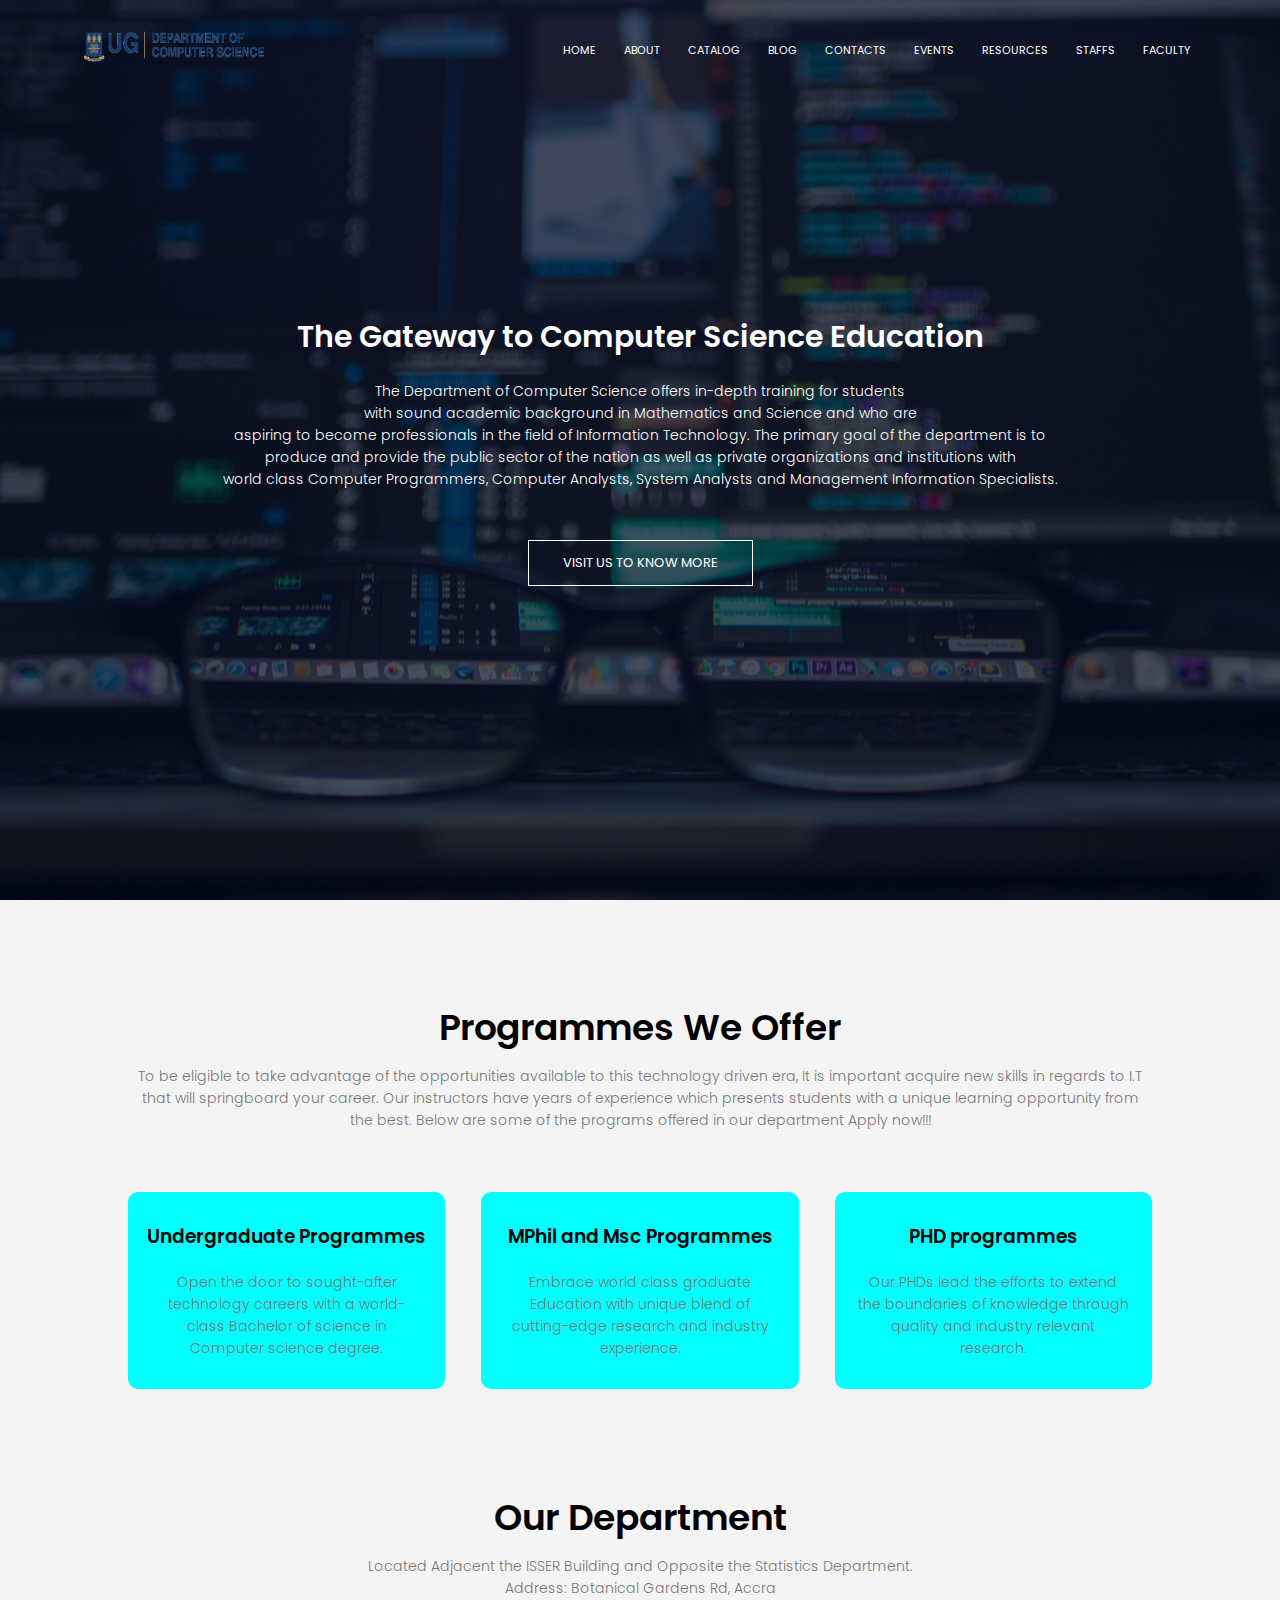
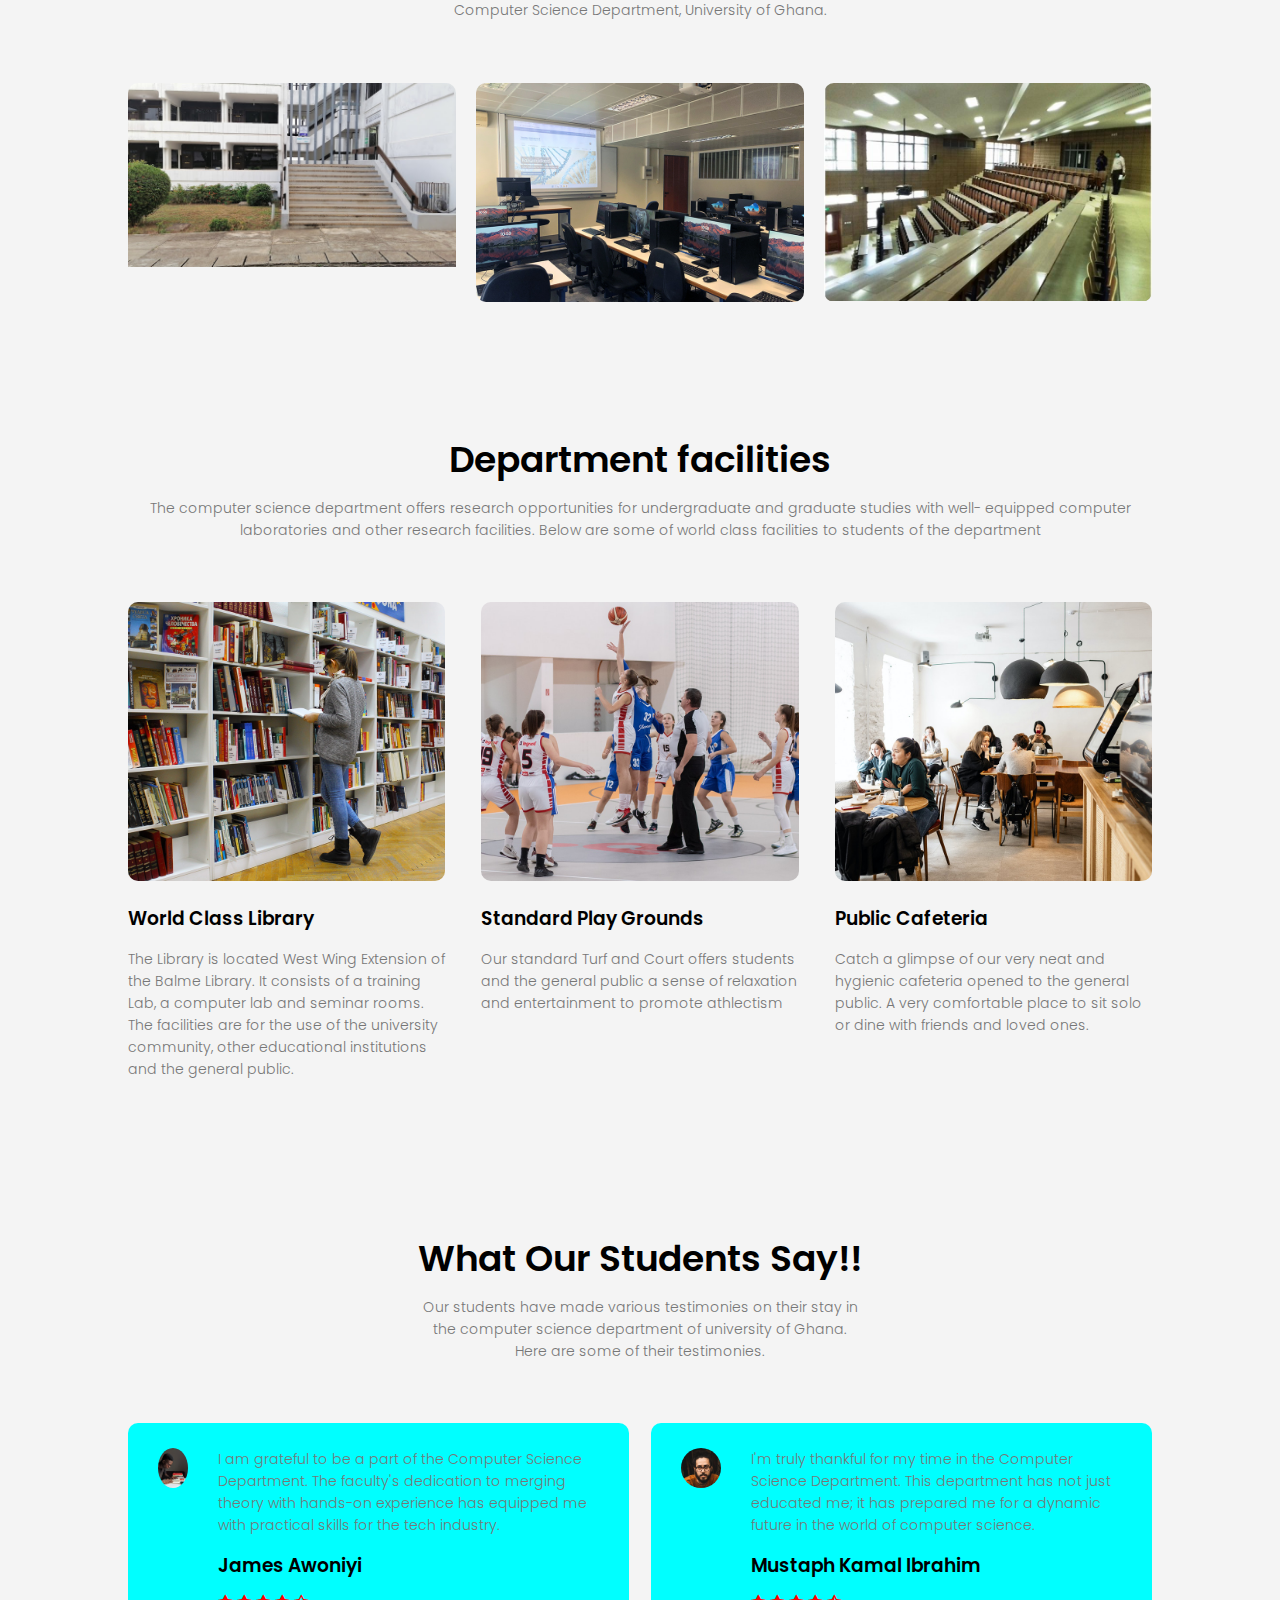
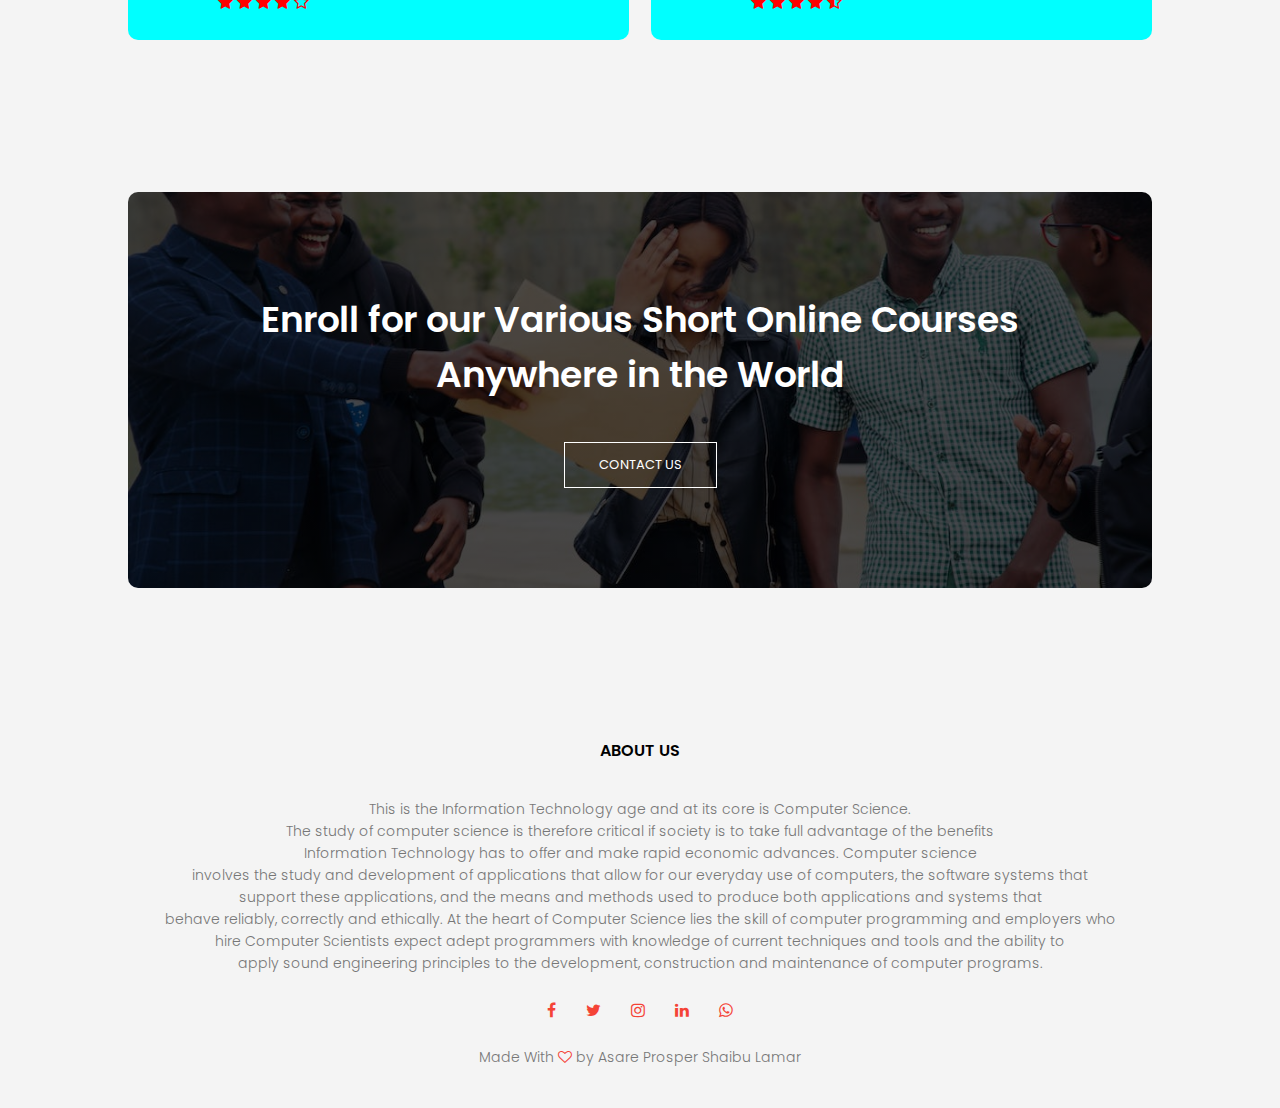
<file: index.html>
<!DOCTYPE html>
<html>
    <head>
        <meta name="viewport" content="with=device-width, initial-scale=1.0">
        <title>COMPUTER SCIENCE WEBSITE</title>
        <link rel="stylesheet" href="style.css">
        <link rel="preconnect" href="https://fonts.googleapis.com">
<link rel="preconnect" href="https://fonts.gstatic.com" crossorigin>
<link href="https://fonts.googleapis.com/css2?family=Poppins:wght@100;200;300;400;600;700&family=Roboto:wght@400;500;700&display=swap" rel="stylesheet">
<link rel="stylesheet" href="https://cdnjs.cloudflare.com/ajax/libs/font-awesome/4.7.0/css/font-awesome.min.css">
    </head>
    <body>
        <section class="header">
            <nav>
                <a href="index.html"><img src="image/comScience_logo.png" alt="CS logo" height="40"></a>
                <div class="nav-links" id="navLinks">
                    <i class="fa fa-times" onclick="hideMenu()"></i>
                    <ul>
                        <li><a href="index.html">HOME</a></li>
                        <li><a href="about.html">ABOUT</a></li>
                        <li><a href="Catalog.html">CATALOG</a></li>
                        <li><a href="Blog.html">BLOG</a></li>
                        <li><a href="contacts.html">CONTACTS</a></li>
                        <li><a href="events.html">EVENTS</a></li>
                        <li><a href="resources.html">RESOURCES</a></li>
                        <li><a href="staffs.html">STAFFS</a></li>
                        <li><a href="faculty.html">FACULTY</a></li>
                    </ul> 
                </div>
                <i class="fa fa-bars" onclick="showMenu()"></i>
            </nav>
           
            <div class="text-box">
                <h1>The Gateway to Computer Science Education</h1>
                <p>The Department of Computer Science offers in-depth training for students <br>with sound academic background in Mathematics and Science and who are <br>aspiring to become professionals in the field of Information Technology. The primary goal of the department is to <br>produce and provide the public sector of the nation as well as private organizations and institutions with<br> world class Computer Programmers, Computer Analysts, System Analysts and Management Information Specialists.
                </p>
                <a href="" class="hero-btn">VISIT US TO KNOW MORE</a>
            </div>
        
        </section>
        
 <!---------course----------->

       <section class="course">
        <h1>Programmes We Offer</h1>
        <p>To be eligible to take advantage of the opportunities available to this technology driven era, It is important acquire new skills in regards to I.T that will springboard your career. Our instructors have years of experience which presents students with a unique learning opportunity from the best. Below are some of the programs offered in our department Apply now!!!</p>
     
        <div class="row">
            <div class="course-col">
               <h3>Undergraduate Programmes</h3>
                <p>Open the door to sought-after technology careers with a world-class Bachelor of science in Computer science degree.

                </p>
             </div>
                <div class="course-col">
                     <h3>MPhil and Msc Programmes</h3>
                     <p>Embrace world class graduate Education with unique blend of cutting-edge research and industry experience.</p>
        </div>
             <div class="course-col">
                  <h3>PHD programmes</h3>
                  <p>Our PHDs lead the efforts to extend the boundaries of knowledge through quality and industry relevant research.</p>
                 </div>


        </div>


    </section>

    <!----------department--------->

    <section class="department">
        <h1>Our Department</h1>
        <p>Located Adjacent the ISSER Building and Opposite the Statistics Department. <br> Address: Botanical Gardens Rd, Accra <br> Computer Science Department, University of Ghana.</Address></p>

        <div class="row">
            <div class="department-col">
                <img src="image/department.jpg">
                <div class="layer">
                    <h3>COMPUTER SCIENCE DEPARTMENT FRONT ENTRANCE</h3>
                </div>
            </div>
            <div class="department-col">
                <img src="image/pc-lab-biology6n.jpg">
                <div class="layer">
                    <h3>COMPUTER SCIENCE DEPARTMENT SOFTWARE LABORATORY</h3>
                </div>
            </div>
            <div class="department-col">
                <img src="image/Lecture room.jpg">
                <div class="layer">
                    <h3>DEPARTMENT LECTURE & CONFERENCE ROOM</h3>
                </div>
            </div>
        </div>

    </section>

    <!-----------facilities---------->
    <section class="facilities">
        <h1>Department facilities</h1>
        <p>The computer science department offers research opportunities for undergraduate and graduate studies with well- equipped computer laboratories and other research facilities. Below are some of world class facilities to students of the department</p>
    
        <div class="row">
            <div class="facilities-col">
               <img src="image/library.png"> 
               <h3>World Class Library</h3>
               <p>The Library is located West Wing Extension of the Balme Library. It consists of a training Lab, a computer lab and seminar rooms. The facilities are for the use of the university community, other educational institutions and the general public.</p>
            </div> 
            <div class="facilities-col">
                <img src="image/basketball.png"> 
                <h3>Standard Play Grounds</h3>
                <p>Our standard Turf and Court offers students and the general public a sense of relaxation and entertainment to promote athlectism</p>
             </div> 
             <div class="facilities-col">
                <img src="image/cafeteria.png"> 
                <h3>Public Cafeteria</h3>
                <p> Catch a glimpse of our very neat and hygienic cafeteria opened to the general public. A very comfortable place to sit solo or dine with friends and loved ones.</p>
             </div> 
        </div>

    </section>

    <!-------------testimonials----------->
        <section class="testimonial">
        <h1>What Our Students Say!!</h1>
        <p>Our students have made various testimonies on their stay in <br>the computer science department of university of Ghana. <br>Here are some of their testimonies.</p>

        <div class="row">
            <div class="testimonial-col">
                <img src="image/pexels-photo-2861798.jpeg">
                <div>
                    <p>I am grateful to be a part of the Computer Science Department. The faculty's dedication to merging theory with hands-on experience has equipped me with practical skills for the tech industry.</p>
                    <h3>James Awoniyi</h3>
                    <i class="fa fa-star"></i>
                    <i class="fa fa-star"></i>
                    <i class="fa fa-star"></i>
                    <i class="fa fa-star"></i>
                    <i class="fa fa-star-o"></i>
                </div>
            </div>
            <div class="testimonial-col">
                <img src="image/user2.jpg">
                <div>
                    <p>I'm truly thankful for my time in the Computer Science Department. This department has not just educated me; it has prepared me for a dynamic future in the world of computer science.</p>
                    <h3>Mustaph Kamal Ibrahim</h3>
                    <i class="fa fa-star"></i>
                    <i class="fa fa-star"></i>
                    <i class="fa fa-star"></i>
                    <i class="fa fa-star"></i>
                    <i class="fa fa-star-half-o"></i>
                </div>
          </div>
     </div>

    </section>

    <!------------Call To Action------------>
    <section class="cta">
    <h1>Enroll for our Various Short Online Courses<br> Anywhere in the World</h1>
    <a href="" class="hero-btn">CONTACT US</a>
</section>



    <!-----------footer------------->

    <section class="footer">
        <h4>ABOUT US</h4>
        <p>This is the Information Technology age and at its core is Computer Science. 
            <br>The study of computer science is therefore critical if society is to take full advantage of the benefits 
            <br>Information Technology has to offer and make rapid economic advances. 
            Computer science <br>involves the study and development of applications that allow for our everyday use of computers, 
            the software systems that <br>support these applications, and the means and methods used to produce both applications and systems that <br>behave reliably, correctly and ethically. 
            At the heart of Computer Science lies the skill of computer programming and employers who <br>hire Computer Scientists expect adept programmers 
            with knowledge of current techniques and tools and the ability to<br> apply sound engineering principles to the development,
             construction and maintenance of computer programs.</p>
   <div class="icons">
    <i class="fa fa-facebook"></i>
    <i class="fa fa-twitter"></i>
    <i class="fa fa-instagram"></i>
    <i class="fa fa-linkedin"></i>
    <i class="fa fa-whatsapp"></i>
   </div>
   <p>Made With <i class="fa fa-heart-o"></i> by Asare Prosper Shaibu Lamar</p>
   </section>



    </section>









<!------------Javascript for Toggle Menu---------->
        <script>

            var navLinks = document.getElementById("navLinks");
            function showMenu(){
                navLinks.style.right = "0";
            }
            function hideMenu(){
                navLinks.style.right = "-200px";
            }
        </script>


    </body>
</html>
</file>
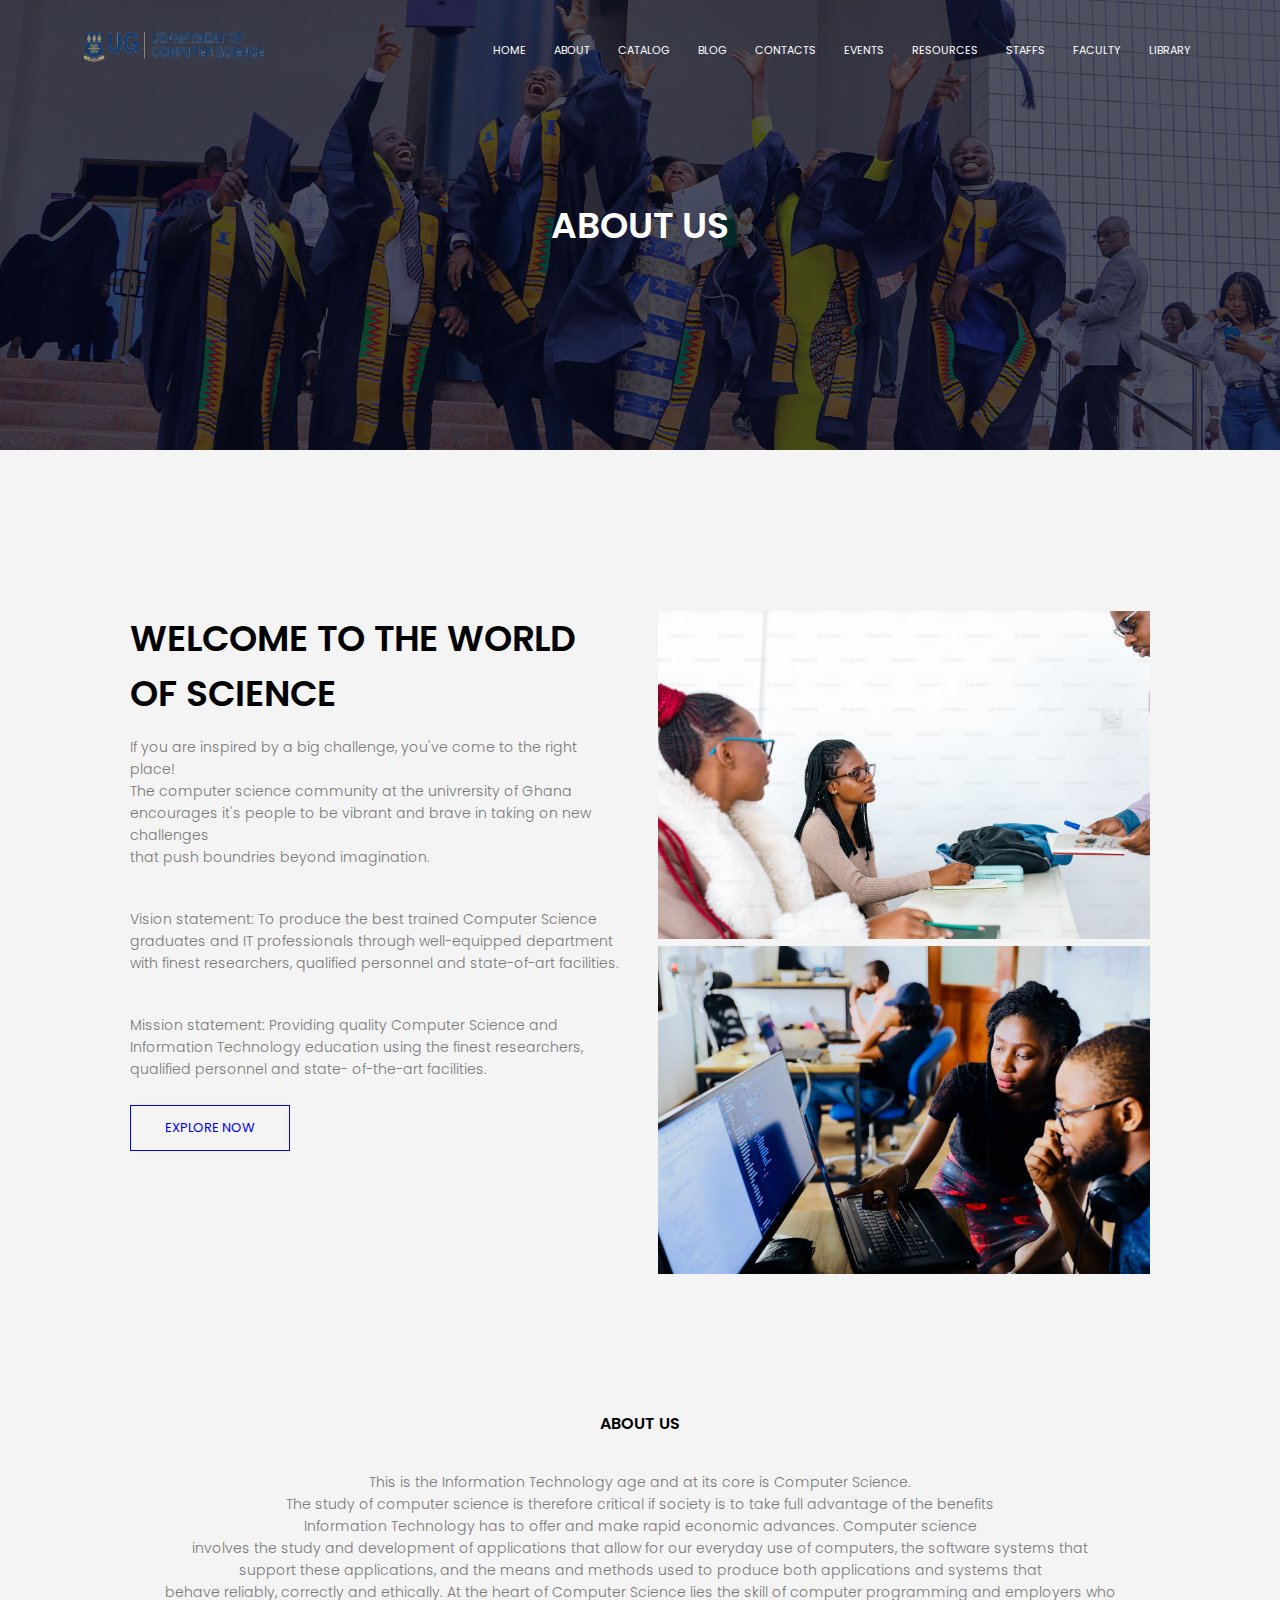
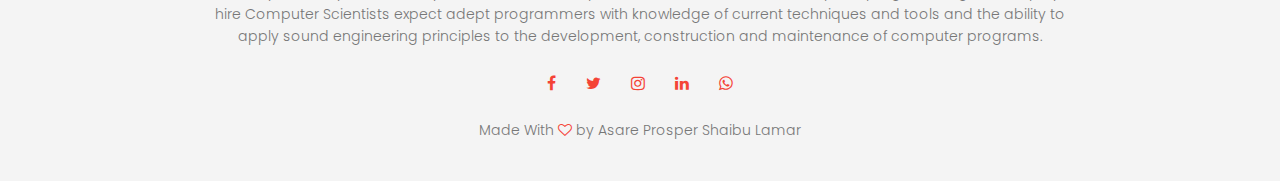
<file: about.html>
<!DOCTYPE html>
<html>
    <head>
        <meta name="viewport" content="with=device-width, initial-scale=1.0">
        <title>COMPUTER SCIENCE WEBSITE</title>
        <link rel="stylesheet" href="style.css">
        <link rel="preconnect" href="https://fonts.googleapis.com">
<link rel="preconnect" href="https://fonts.gstatic.com" crossorigin>
<link href="https://fonts.googleapis.com/css2?family=Poppins:wght@100;200;300;400;600;700&family=Roboto:wght@400;500;700&display=swap" rel="stylesheet">
<link rel="stylesheet" href="https://cdnjs.cloudflare.com/ajax/libs/font-awesome/4.7.0/css/font-awesome.min.css">
    </head>
    <body>
        <section class="sub-header">
            <nav>
                <a href="index.html"><img src="image/comScience_logo.png" alt="CS logo" height="40"></a>
                <div class="nav-links" id="navLinks">
                    <i class="fa fa-times" onclick="hideMenu()"></i>
                    <ul>
                        <li><a href="index.html">HOME</a></li>
                        <li><a href="about.html">ABOUT</a></li>
                        <li><a href="Catalog.html">CATALOG</a></li>
                        <li><a href="Blog.html">BLOG</a></li>
                        <li><a href="contacts.html">CONTACTS</a></li>
                        <li><a href="events.html">EVENTS</a></li>
                        <li><a href="resources.html">RESOURCES</a></li>
                        <li><a href="staffs.html">STAFFS</a></li>
                        <li><a href="faculty.html">FACULTY</a></li>
                        <li><a href="library.html">LIBRARY</a></li>
                    </ul>
                </div>
                <i class="fa fa-bars" onclick="showMenu()"></i>
            </nav>
           <h1>ABOUT US</h1>
        </section>

        <!-----------------about us content---------->
        
        <section class="about-us">

            <div class="row">
                <div class="about-col">
                <h1>WELCOME TO THE WORLD OF SCIENCE</h1>
                <p>If you are inspired by a big challenge, you've come to the right place! <br>The computer science community at the univrersity of Ghana encourages it's people to be vibrant and brave in taking on new challenges <br>that push boundries beyond imagination.</p>
                  <p>Vision statement: 
                    To produce the best trained Computer Science graduates and IT professionals through well-equipped department with finest researchers, qualified personnel and state-of-art facilities.</p>
                    <p> Mission statement: 
                        Providing quality Computer Science and Information Technology education using the finest researchers, qualified personnel and state- of-the-art facilities.</p> 
                <a href="" class="hero-btn blue-btn">EXPLORE NOW</a>
                    </div>
                <div class="about-col">
                    <img src="image/premium_photo-1683195786201-9bdb8afcd78c.avif">
                    <img src="image/photo-1531482615713-2afd69097998.avif"
                </div>
            </div>

        </section>
 

    

    <!-----------footer------------->

    <section class="footer">
        <h4>ABOUT US</h4>
        <p>This is the Information Technology age and at its core is Computer Science. 
            <br>The study of computer science is therefore critical if society is to take full advantage of the benefits 
            <br>Information Technology has to offer and make rapid economic advances. 
            Computer science <br>involves the study and development of applications that allow for our everyday use of computers, 
            the software systems that <br>support these applications, and the means and methods used to produce both applications and systems that <br>behave reliably, correctly and ethically. 
            At the heart of Computer Science lies the skill of computer programming and employers who <br>hire Computer Scientists expect adept programmers 
            with knowledge of current techniques and tools and the ability to<br> apply sound engineering principles to the development,
             construction and maintenance of computer programs.</p>
   <div class="icons">
    <i class="fa fa-facebook"></i>
    <i class="fa fa-twitter"></i>
    <i class="fa fa-instagram"></i>
    <i class="fa fa-linkedin"></i>
    <i class="fa fa-whatsapp"></i>
   </div>
   <p>Made With <i class="fa fa-heart-o"></i> by Asare Prosper Shaibu Lamar</p>
   </section>



    </section>









<!------------Javascript for Toggle Menu---------->
        <script>

            var navLinks = document.getElementById("navLinks");
            function showMenu(){
                navLinks.style.right = "0";
            }
            function hideMenu(){
                navLinks.style.right = "-200px";
            }
        </script>


    </body>
</html>
</file>
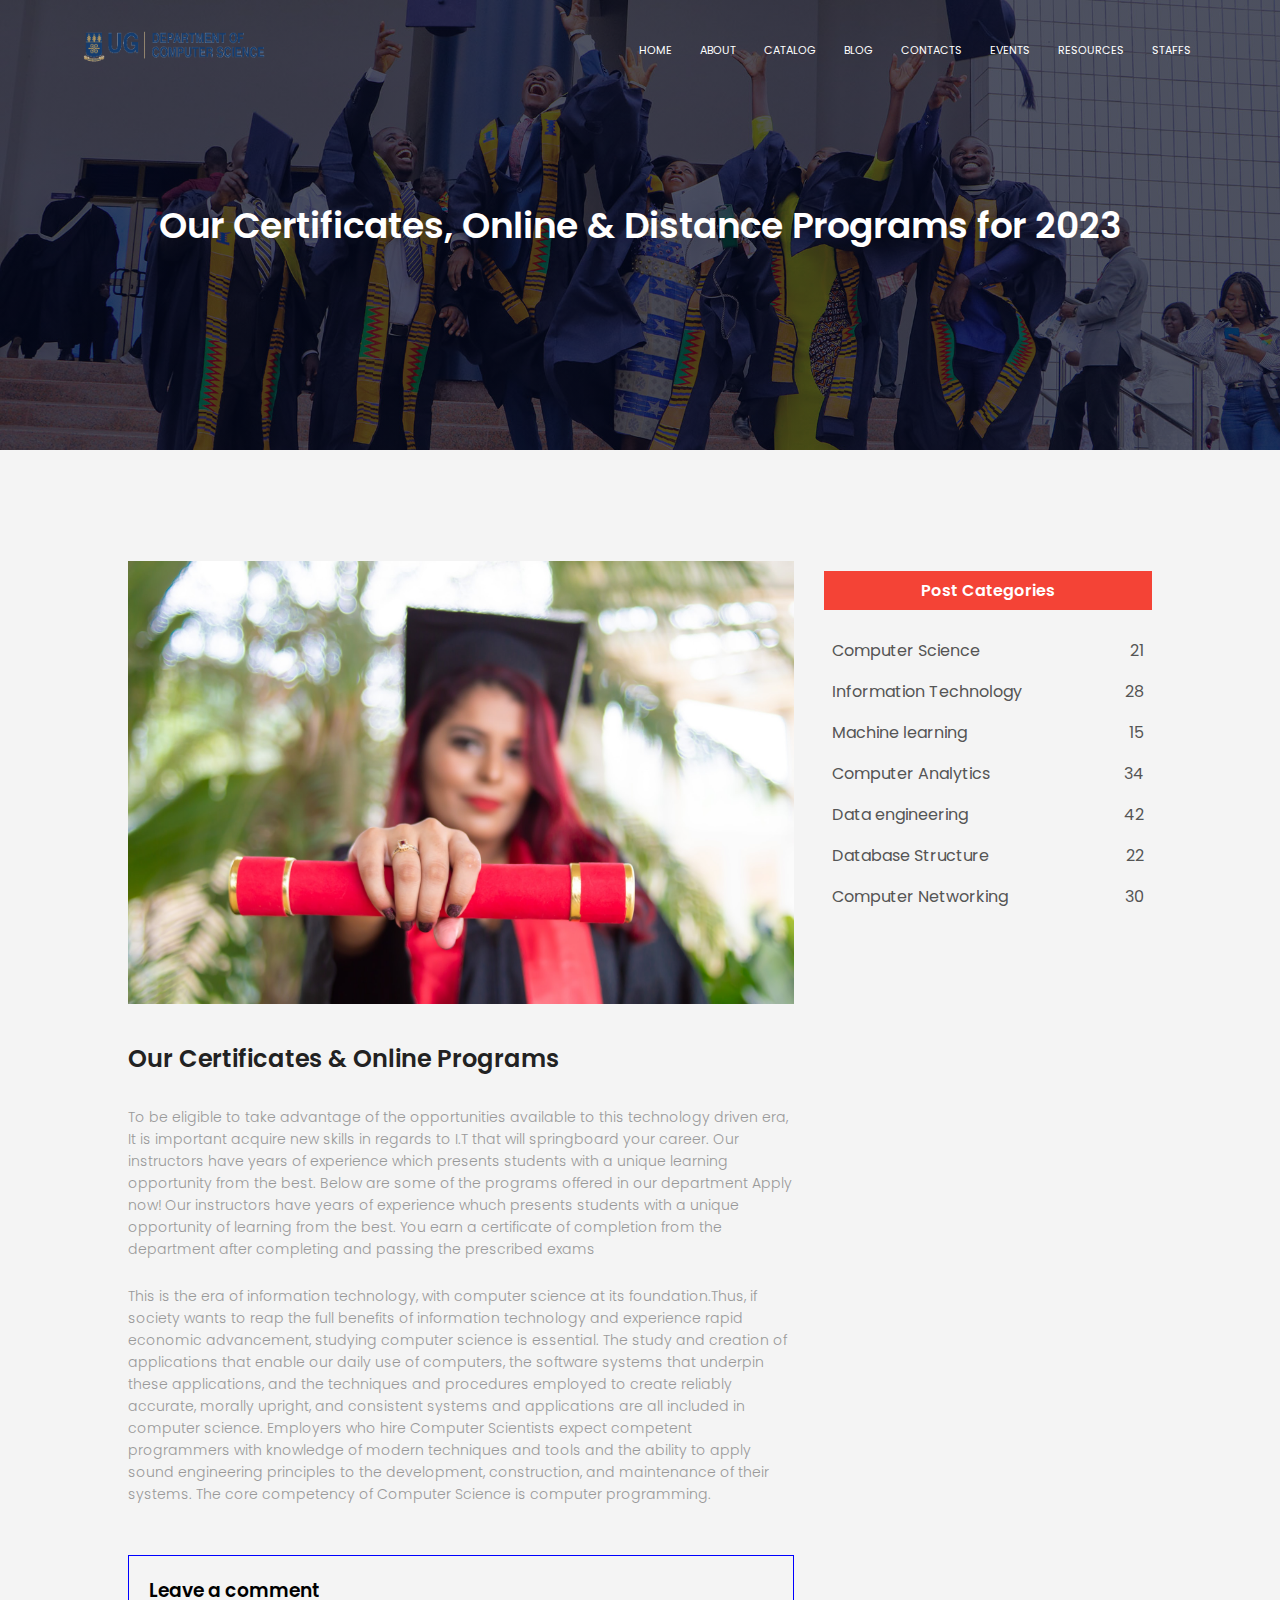
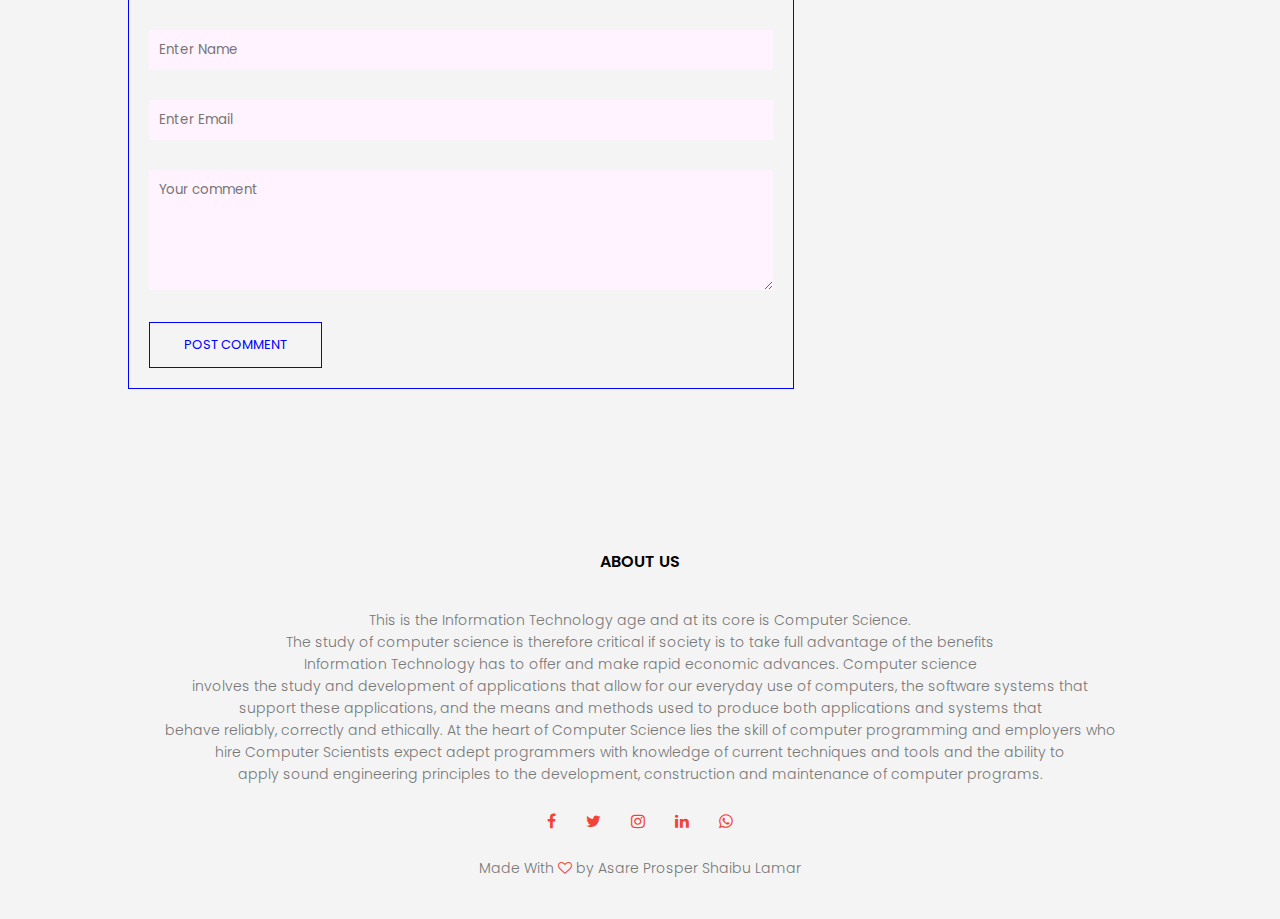
<file: Blog.html>
<!DOCTYPE html>
<html>
    <head>
        <meta name="viewport" content="with=device-width, initial-scale=1.0">
        <title>COMPUTER SCIENCE WEBSITE</title>
        <link rel="stylesheet" href="style.css">
        <link rel="preconnect" href="https://fonts.googleapis.com">
<link rel="preconnect" href="https://fonts.gstatic.com" crossorigin>
<link href="https://fonts.googleapis.com/css2?family=Poppins:wght@100;200;300;400;600;700&family=Roboto:wght@400;500;700&display=swap" rel="stylesheet">
<link rel="stylesheet" href="https://cdnjs.cloudflare.com/ajax/libs/font-awesome/4.7.0/css/font-awesome.min.css">
    </head>
    <body>
        <section class="sub-header">
            <nav>
                <a href="index.html"><img src="image/comScience_logo.png" alt="CS logo" height="40"></a>
                <div class="nav-links" id="navLinks">
                    <i class="fa fa-times" onclick="hideMenu()"></i>
                    <ul>
                        <li><a href="index.html">HOME</a></li>
                        <li><a href="about.html">ABOUT</a></li>
                        <li><a href="Catalog.html">CATALOG</a></li>
                        <li><a href="Blog.html">BLOG</a></li>
                        <li><a href="contacts.html">CONTACTS</a></li>
                        <li><a href="events.html">EVENTS</a></li>
                        <li><a href="resources.html">RESOURCES</a></li>
                        <li><a href="">STAFFS</a></li>
                    </ul>
                </div>
                <i class="fa fa-bars" onclick="showMenu()"></i>
            </nav>
           <h1>Our Certificates, Online & Distance Programs for 2023</h1>
        </section>

    <!------------blog page content---------->
<section class="blog-content">

    <div class="row">
        <div class="blog-left">
            <img src="image/certificate.jpg">
            <h2>Our Certificates & Online Programs</h2>
            <p>To be eligible to take advantage of the opportunities available to this technology driven era, It is important acquire new skills in regards to I.T that will springboard your career. Our instructors have years of experience which presents students with a unique learning opportunity from the best. Below are some of the programs offered in our department Apply now!
             Our instructors have years of experience whuch presents students with a unique opportunity of learning from the best.
             You earn a certificate of completion from the department after completing and passing the prescribed exams</p>
            <br>
            <p>This is the era of information technology, with computer science at its foundation.Thus, if society wants to reap the full benefits of information technology and experience rapid economic advancement, studying computer science is essential. 
                The study and creation of applications that enable our daily use of computers, the software systems that underpin these applications, and the techniques and procedures employed to create reliably accurate, morally upright, and consistent systems and applications are all included in computer science. 
                Employers who hire Computer Scientists expect competent programmers with knowledge of modern techniques and tools and the ability to apply sound engineering principles to the development, construction, and maintenance of their systems. The core competency of Computer Science is computer programming.</p>
       
                <div class="comment-box">
                    <h3>Leave a comment</h3>

                    <form class="comment-form">
                        <input type="text" placeholder="Enter Name">
                        <input type="email" placeholder="Enter Email">
                        <textarea rows="5" placeholder="Your comment"></textarea>
                        <button type="submit" class="hero-btn blue-btn"> POST COMMENT</button>
                    </form>

                    </div>
       

            </div>
            <div class="blog-right">
            <h3>Post Categories</h3>
            <div>
                <span>Computer Science</span>
                <span>21</span>
            </div>
            <div>
                <span>Information Technology</span>
                <span>28</span>
            </div>
            <div>
                <span>Machine learning</span>
                <span>15</span>
            </div>
            <div>
                <span>Computer Analytics</span>
                <span>34</span>
            </div>
            <div>
                <span>Data engineering</span>
                <span>42</span>
            </div>
            <div>
                <span>Database Structure</span>
                <span>22</span>
            </div>
            <div>
                <span>Computer Networking</span>
                <span>30</span>
                </div>
            </div>
    </div>
</section>
      
    

    <!-----------footer------------->

    <section class="footer">
        <h4>ABOUT US</h4>
        <p>This is the Information Technology age and at its core is Computer Science. 
            <br>The study of computer science is therefore critical if society is to take full advantage of the benefits 
            <br>Information Technology has to offer and make rapid economic advances. 
            Computer science <br>involves the study and development of applications that allow for our everyday use of computers, 
            the software systems that <br>support these applications, and the means and methods used to produce both applications and systems that <br>behave reliably, correctly and ethically. 
            At the heart of Computer Science lies the skill of computer programming and employers who <br>hire Computer Scientists expect adept programmers 
            with knowledge of current techniques and tools and the ability to<br> apply sound engineering principles to the development,
             construction and maintenance of computer programs.</p>
   <div class="icons">
    <i class="fa fa-facebook"></i>
    <i class="fa fa-twitter"></i>
    <i class="fa fa-instagram"></i>
    <i class="fa fa-linkedin"></i>
    <i class="fa fa-whatsapp"></i>
   </div>
   <p>Made With <i class="fa fa-heart-o"></i> by Asare Prosper Shaibu Lamar</p>
   </section>



    </section>









<!------------Javascript for Toggle Menu---------->
        <script>

            var navLinks = document.getElementById("navLinks");
            function showMenu(){
                navLinks.style.right = "0";
            }
            function hideMenu(){
                navLinks.style.right = "-200px";
            }
        </script>


    </body>
</html>
</file>
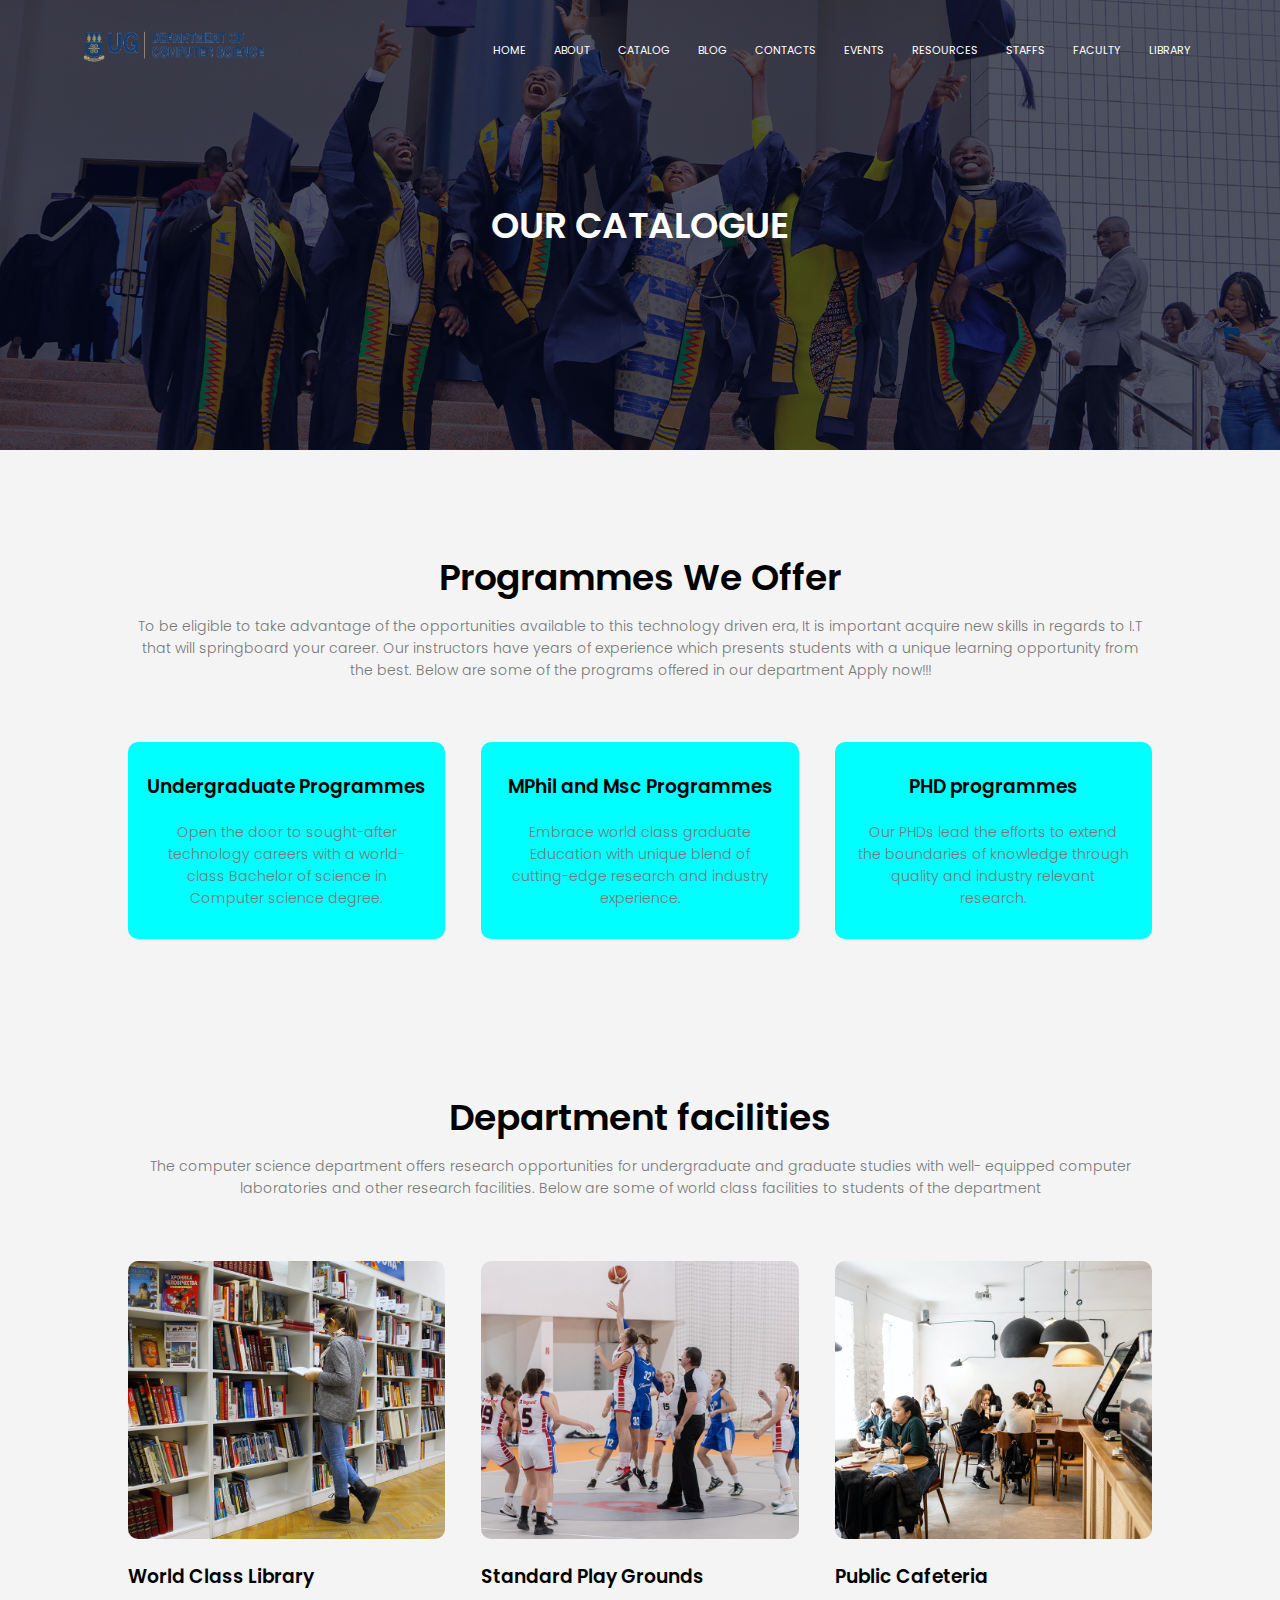
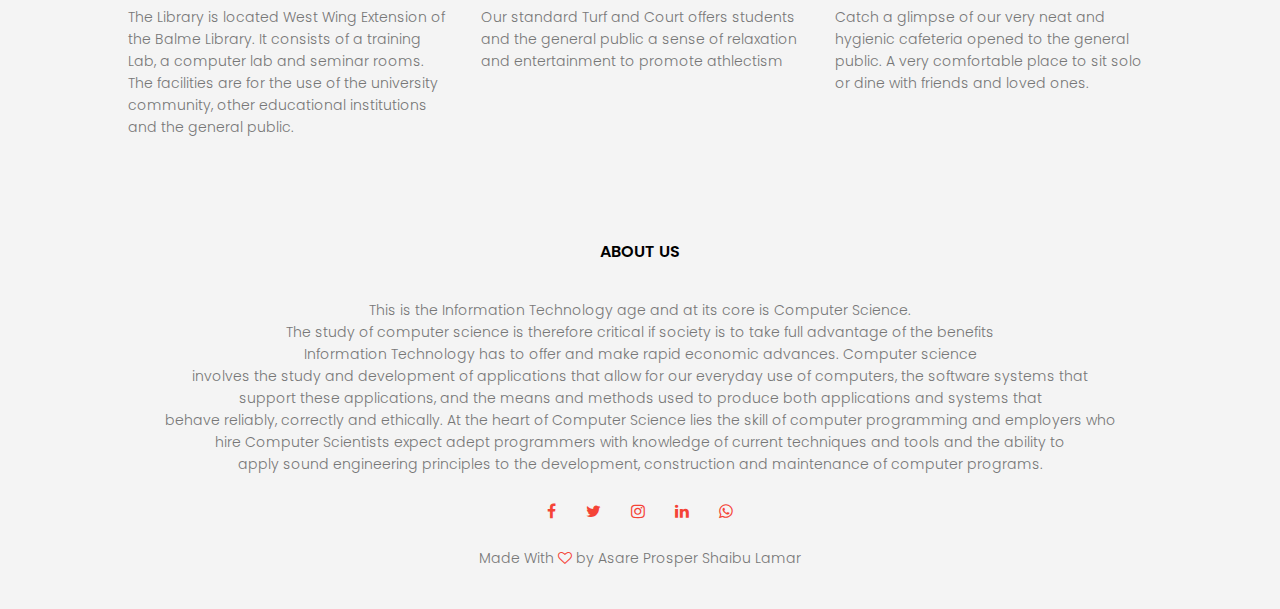
<file: Catalog.html>
<!DOCTYPE html>
<html>
    <head>
        <meta name="viewport" content="with=device-width, initial-scale=1.0">
        <title>COMPUTER SCIENCE WEBSITE</title>
        <link rel="stylesheet" href="style.css">
        <link rel="preconnect" href="https://fonts.googleapis.com">
<link rel="preconnect" href="https://fonts.gstatic.com" crossorigin>
<link href="https://fonts.googleapis.com/css2?family=Poppins:wght@100;200;300;400;600;700&family=Roboto:wght@400;500;700&display=swap" rel="stylesheet">
<link rel="stylesheet" href="https://cdnjs.cloudflare.com/ajax/libs/font-awesome/4.7.0/css/font-awesome.min.css">
    </head>
    <body>
        <section class="sub-header">
            <nav>
                <a href="index.html"><img src="image/comScience_logo.png" alt="CS logo" height="40"></a>
                <div class="nav-links" id="navLinks">
                    <i class="fa fa-times" onclick="hideMenu()"></i>
                    <ul>
                        <li><a href="index.html">HOME</a></li>
                        <li><a href="about.html">ABOUT</a></li>
                        <li><a href="Catalog.html">CATALOG</a></li>
                        <li><a href="Blog.html">BLOG</a></li>
                        <li><a href="contacts.html">CONTACTS</a></li>
                        <li><a href="events.html">EVENTS</a></li>
                        <li><a href="resources.html">RESOURCES</a></li>
                        <li><a href="staffs.html">STAFFS</a></li>
                        <li><a href="faculty.html">FACULTY</a></li>
                        <li><a href="library.html">LIBRARY</a></li>
                    </ul>
                </div>
                <i class="fa fa-bars" onclick="showMenu()"></i>
            </nav>
           <h1>OUR CATALOGUE</h1>
        </section>

        <!-----------------Catalogue---------->
        
        <section class="course">
            <h1>Programmes We Offer</h1>
            <p>To be eligible to take advantage of the opportunities available to this technology driven era, It is important acquire new skills in regards to I.T that will springboard your career. Our instructors have years of experience which presents students with a unique learning opportunity from the best. Below are some of the programs offered in our department Apply now!!!</p>
         
            <div class="row">
                <div class="course-col">
                   <h3>Undergraduate Programmes</h3>
                    <p>Open the door to sought-after technology careers with a world-class Bachelor of science in Computer science degree.
    
                    </p>
                 </div>
                    <div class="course-col">
                         <h3>MPhil and Msc Programmes</h3>
                         <p>Embrace world class graduate Education with unique blend of cutting-edge research and industry experience.</p>
            </div>
                 <div class="course-col">
                      <h3>PHD programmes</h3>
                      <p>Our PHDs lead the efforts to extend the boundaries of knowledge through quality and industry relevant research.</p>
                     </div>
    
    
            </div>
    
    
        </section>

        <!-----------facilities------------->

        <section class="facilities">
            <h1>Department facilities</h1>
            <p>The computer science department offers research opportunities for undergraduate and graduate studies with well- equipped computer laboratories and other research facilities. Below are some of world class facilities to students of the department</p>
        
            <div class="row">
                <div class="facilities-col">
                   <img src="image/library.png"> 
                   <h3>World Class Library</h3>
                   <p>The Library is located West Wing Extension of the Balme Library. It consists of a training Lab, a computer lab and seminar rooms. The facilities are for the use of the university community, other educational institutions and the general public.</p>
                </div> 
                <div class="facilities-col">
                    <img src="image/basketball.png"> 
                    <h3>Standard Play Grounds</h3>
                    <p>Our standard Turf and Court offers students and the general public a sense of relaxation and entertainment to promote athlectism</p>
                 </div> 
                 <div class="facilities-col">
                    <img src="image/cafeteria.png"> 
                    <h3>Public Cafeteria</h3>
                    <p> Catch a glimpse of our very neat and hygienic cafeteria opened to the general public. A very comfortable place to sit solo or dine with friends and loved ones.</p>
                 </div> 
            </div>
    
        </section>
    
 

    

    <!-----------footer------------->

    <section class="footer">
        <h4>ABOUT US</h4>
        <p>This is the Information Technology age and at its core is Computer Science. 
            <br>The study of computer science is therefore critical if society is to take full advantage of the benefits 
            <br>Information Technology has to offer and make rapid economic advances. 
            Computer science <br>involves the study and development of applications that allow for our everyday use of computers, 
            the software systems that <br>support these applications, and the means and methods used to produce both applications and systems that <br>behave reliably, correctly and ethically. 
            At the heart of Computer Science lies the skill of computer programming and employers who <br>hire Computer Scientists expect adept programmers 
            with knowledge of current techniques and tools and the ability to<br> apply sound engineering principles to the development,
             construction and maintenance of computer programs.</p>
   <div class="icons">
    <i class="fa fa-facebook"></i>
    <i class="fa fa-twitter"></i>
    <i class="fa fa-instagram"></i>
    <i class="fa fa-linkedin"></i>
    <i class="fa fa-whatsapp"></i>
   </div>
   <p>Made With <i class="fa fa-heart-o"></i> by Asare Prosper Shaibu Lamar</p>
   </section>



    </section>









<!------------Javascript for Toggle Menu---------->
        <script>

            var navLinks = document.getElementById("navLinks");
            function showMenu(){
                navLinks.style.right = "0";
            }
            function hideMenu(){
                navLinks.style.right = "-200px";
            }
        </script>


    </body>
</html>
</file>
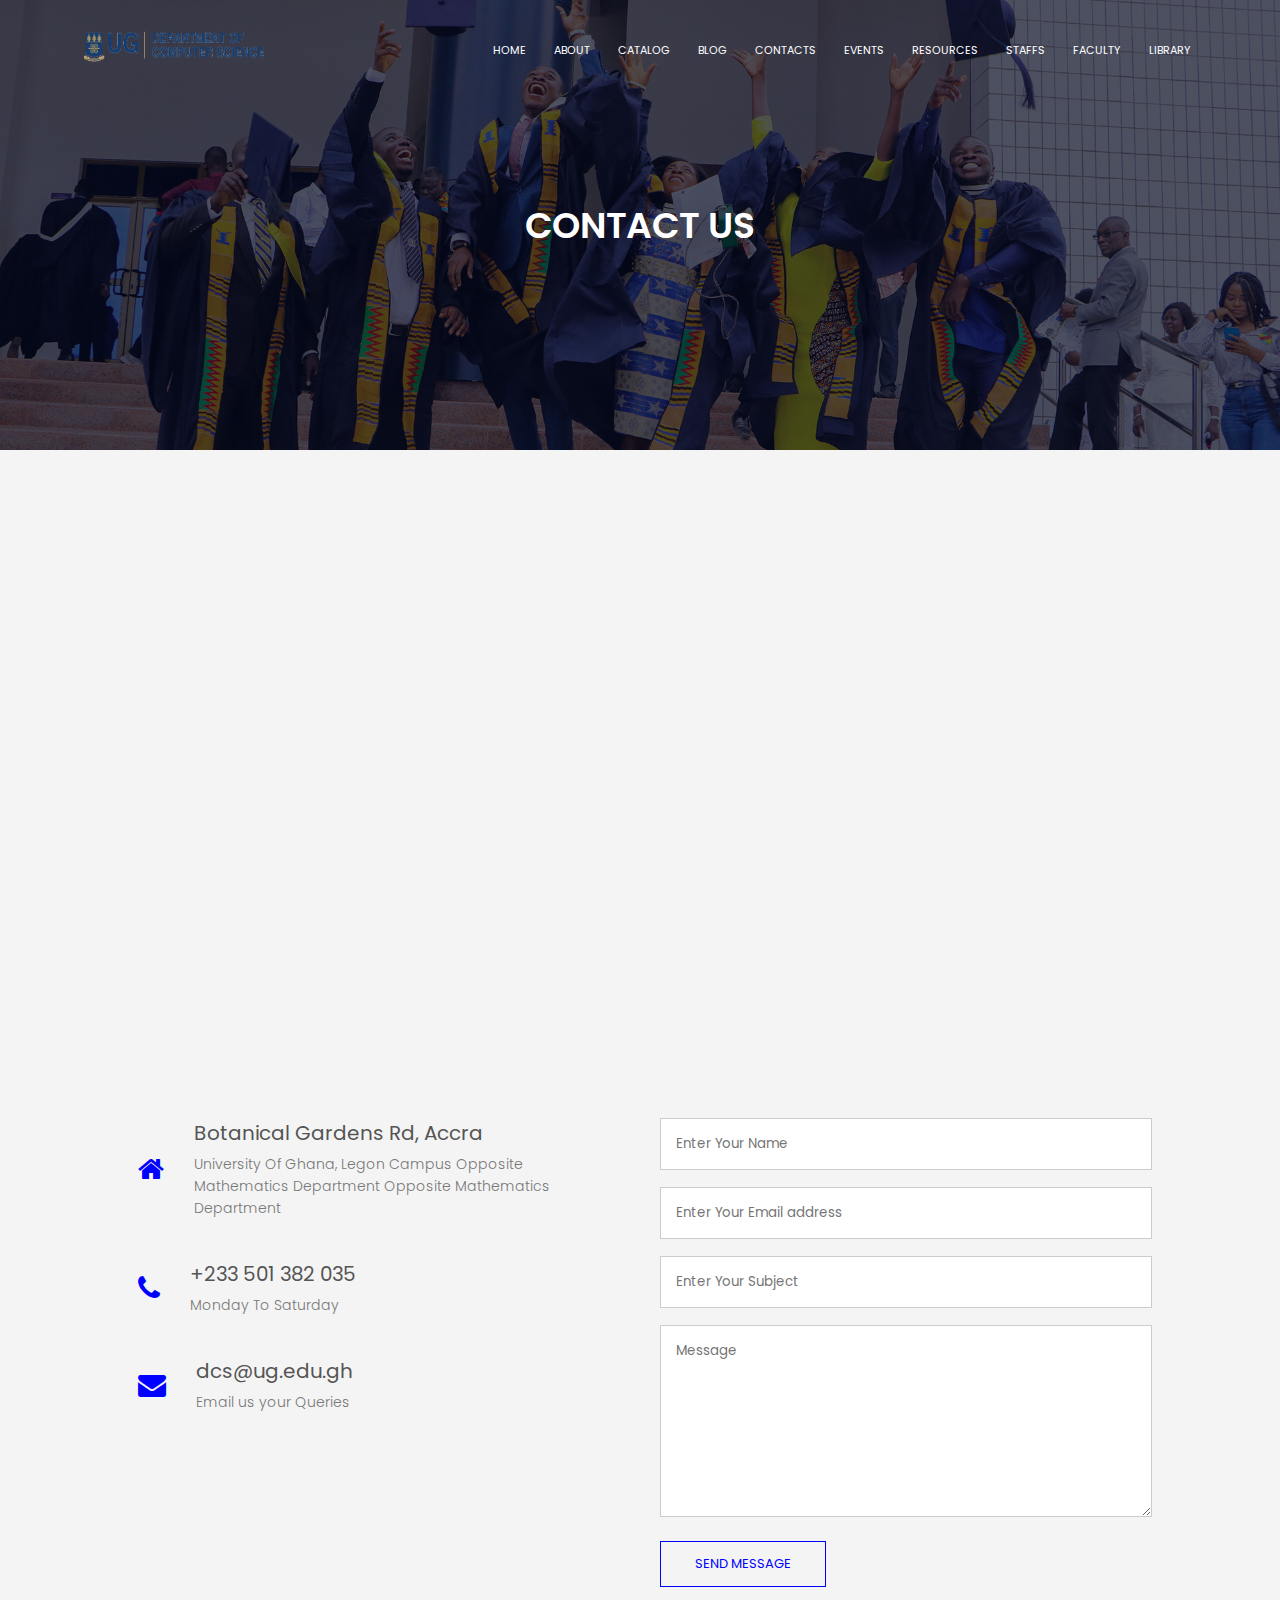
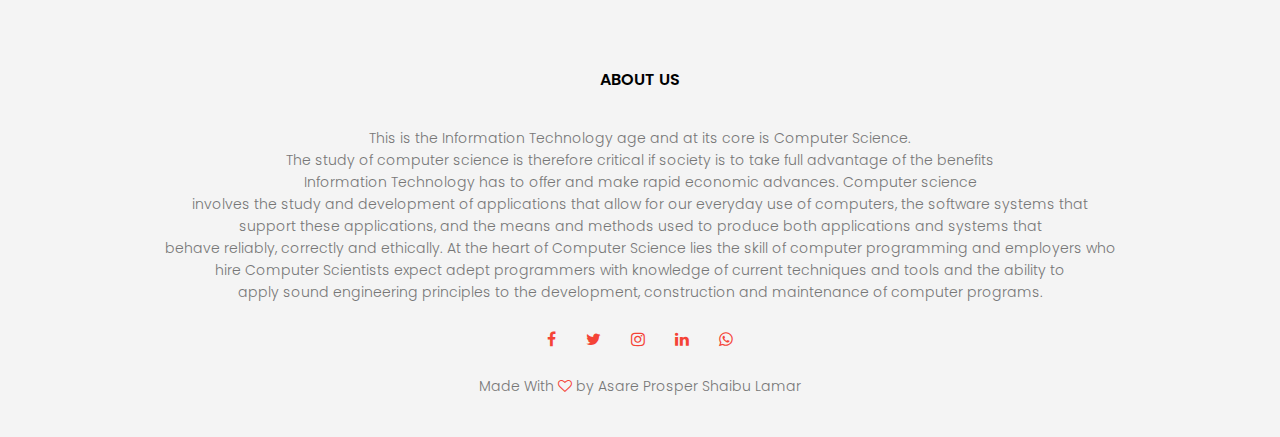
<file: contacts.html>
<!DOCTYPE html>
<html>
    <head>
        <meta name="viewport" content="with=device-width, initial-scale=1.0">
        <title>COMPUTER SCIENCE WEBSITE</title>
        <link rel="stylesheet" href="style.css">
        <link rel="preconnect" href="https://fonts.googleapis.com">
<link rel="preconnect" href="https://fonts.gstatic.com" crossorigin>
<link href="https://fonts.googleapis.com/css2?family=Poppins:wght@100;200;300;400;600;700&family=Roboto:wght@400;500;700&display=swap" rel="stylesheet">
<link rel="stylesheet" href="https://cdnjs.cloudflare.com/ajax/libs/font-awesome/4.7.0/css/font-awesome.min.css">
    </head>
    <body>
        <section class="sub-header">
            <nav>
                <a href="index.html"><img src="image/comScience_logo.png" alt="CS logo" height="40"></a>
                <div class="nav-links" id="navLinks">
                    <i class="fa fa-times" onclick="hideMenu()"></i>
                    <ul>
                        <li><a href="index.html">HOME</a></li>
                        <li><a href="about.html">ABOUT</a></li>
                        <li><a href="Catalog.html">CATALOG</a></li>
                        <li><a href="Blog.html">BLOG</a></li>
                        <li><a href="contacts.html">CONTACTS</a></li>
                        <li><a href="events.html">EVENTS</a></li>
                        <li><a href="resources.html">RESOURCES</a></li>
                        <li><a href="staffs.html">STAFFS</a></li>
                        <li><a href="faculty.html">FACULTY</a></li>
                        <li><a href="library.html">LIBRARY</a></li>
                    </ul>
                </div>
                <i class="fa fa-bars" onclick="showMenu()"></i>
            </nav>
           <h1>CONTACT US</h1>
        </section>

        <!----------contact Us------------>

        <section class="location"> 

            <iframe src="https://www.google.com/maps/embed?pb=!1m14!1m8!1m3!1d15881.617516142882!2d-0.1837907!3d5.6544997!3m2!1i1024!2i768!4f13.1!3m3!1m2!1s0xfdf9d35c7bc40fd%3A0x760b35f47b34835d!2sComputer%20Science%20Department%2C%20University%20of%20Ghana!5e0!3m2!1sen!2sgh!4v1701012308609!5m2!1sen!2sgh" width="600" height="450" style="border:0;" allowfullscreen="" loading="lazy" referrerpolicy="no-referrer-when-downgrade"></iframe>

        </section>

        <section class="contact-us">

            <div class="row">
                <div class="contact-col">
                    <div>
                        <i class="fa fa-home"></i> 
                        <span>
                            <h5>Botanical Gardens Rd, Accra</h5>
                                <p>University Of Ghana, Legon Campus
                                    Opposite Mathematics Department Opposite Mathematics Department</p>
                        </span>
                    </div>
                <div>
                        <i class="fa fa-phone"></i> 
                        <span>
                            <h5>+233 501 382 035</h5>
                                <p>Monday To Saturday</p>
                        </span>
                </div>
                <div>
                        <i class="fa fa-envelope"></i> 
                        <span>
                            <h5>dcs@ug.edu.gh</h5>
                                <p>Email us your Queries</p>
                        </span>
                    </div>
                </div>
                <div class="contact-col">

                    <form action="">
                        <input type="text" placeholder="Enter Your Name" required>
                        <input type="email" placeholder="Enter Your Email address" required>
                        <input type="text" placeholder="Enter Your Subject">
                        <textarea rows="8" placeholder="Message" required></textarea>
                        <button type="submit" class="hero-btn blue-btn">SEND MESSAGE</button>
                    </form>

                </div>
            </div>
        </section>
        

    

    <!-----------footer------------->

    <section class="footer">
        <h4>ABOUT US</h4>
        <p>This is the Information Technology age and at its core is Computer Science. 
            <br>The study of computer science is therefore critical if society is to take full advantage of the benefits 
            <br>Information Technology has to offer and make rapid economic advances. 
            Computer science <br>involves the study and development of applications that allow for our everyday use of computers, 
            the software systems that <br>support these applications, and the means and methods used to produce both applications and systems that <br>behave reliably, correctly and ethically. 
            At the heart of Computer Science lies the skill of computer programming and employers who <br>hire Computer Scientists expect adept programmers 
            with knowledge of current techniques and tools and the ability to<br> apply sound engineering principles to the development,
             construction and maintenance of computer programs.</p>
   <div class="icons">
    <i class="fa fa-facebook"></i>
    <i class="fa fa-twitter"></i>
    <i class="fa fa-instagram"></i>
    <i class="fa fa-linkedin"></i>
    <i class="fa fa-whatsapp"></i>
   </div>
   <p>Made With <i class="fa fa-heart-o"></i> by Asare Prosper Shaibu Lamar</p>
   </section>



    </section>









<!------------Javascript for Toggle Menu---------->
        <script>

            var navLinks = document.getElementById("navLinks");
            function showMenu(){
                navLinks.style.right = "0";
            }
            function hideMenu(){
                navLinks.style.right = "-200px";
            }
        </script>


    </body>
</html>
</file>
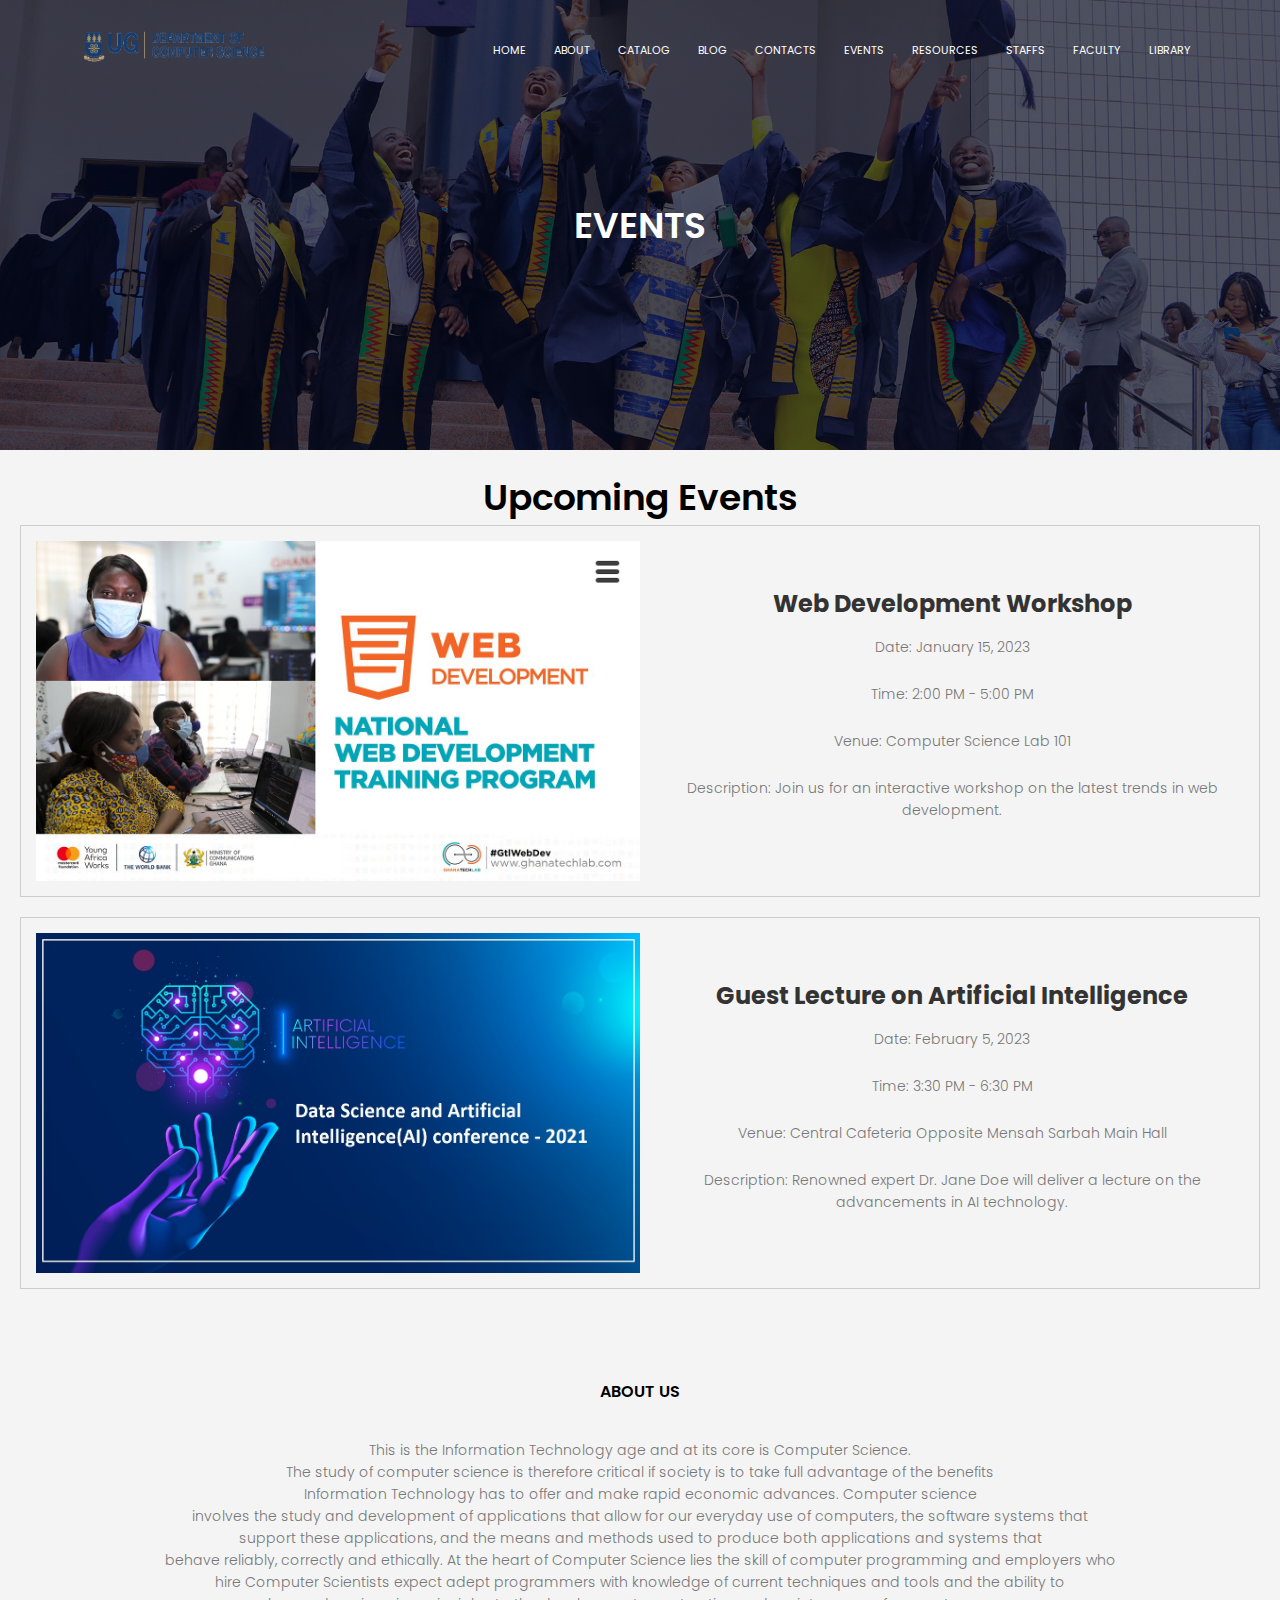
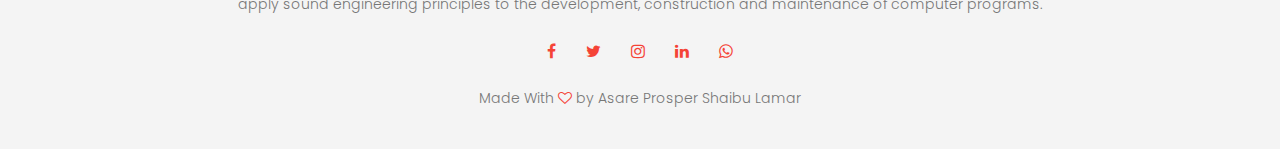
<file: events.html>
<!DOCTYPE html>
<html>
    <head>
        <meta name="viewport" content="with=device-width, initial-scale=1.0">
        <title>COMPUTER SCIENCE WEBSITE</title>
        <link rel="stylesheet" href="style.css">
        <link rel="preconnect" href="https://fonts.googleapis.com">
<link rel="preconnect" href="https://fonts.gstatic.com" crossorigin>
<link href="https://fonts.googleapis.com/css2?family=Poppins:wght@100;200;300;400;600;700&family=Roboto:wght@400;500;700&display=swap" rel="stylesheet">
<link rel="stylesheet" href="https://cdnjs.cloudflare.com/ajax/libs/font-awesome/4.7.0/css/font-awesome.min.css">
    </head>
    <body>
        <section class="sub-header">
            <nav>
                <a href="index.html"><img src="image/comScience_logo.png" alt="CS logo" height="40"></a>
                <div class="nav-links" id="navLinks">
                    <i class="fa fa-times" onclick="hideMenu()"></i>
                    <ul>
                        <li><a href="index.html">HOME</a></li>
                        <li><a href="about.html">ABOUT</a></li>
                        <li><a href="Catalog.html">CATALOG</a></li>
                        <li><a href="Blog.html">BLOG</a></li>
                        <li><a href="contacts.html">CONTACTS</a></li>
                        <li><a href="events.html">EVENTS</a></li>
                        <li><a href="resources.html">RESOURCES</a></li>
                        <li><a href="staffs.html">STAFFS</a></li>
                        <li><a href="faculty.html">FACULTY</a></li>
                        <li><a href="library.html">LIBRARY</a></li>
                    </ul>
                </div>
                <i class="fa fa-bars" onclick="showMenu()"></i>
            </nav>
           <h1>EVENTS</h1>
        </section>

        <!-----------------contents for the events page---------->
        
        <main>
            <h1>Upcoming Events</h1>
        
            <section class="event">
                <img src="image/maxresdefault.jpg" alt="Web Development Workshop Image">
                <div class="event-details">
                    <h2>Web Development Workshop</h2>
                    <p>Date: January 15, 2023</p>
                    <p>Time: 2:00 PM - 5:00 PM</p>
                    <p>Venue: Computer Science Lab 101</p>
                    <p>Description: Join us for an interactive workshop on the latest trends in web development.</p>
                </div>
            </section>
        
            <section class="event">
                <img src="image/a6.jpg" alt="AI Lecture Image">
                <div class="event-details">
                    <h2>Guest Lecture on Artificial Intelligence</h2>
                    <p>Date: February 5, 2023</p>
                    <p>Time: 3:30 PM - 6:30 PM</p>
                    <p>Venue: Central Cafeteria Opposite Mensah Sarbah Main Hall</p>
                    <p>Description: Renowned expert Dr. Jane Doe will deliver a lecture on the advancements in AI technology.</p>
                </div>
            </section>
        
        
        </main>
 

    

    <!-----------footer------------->

    <section class="footer">
        <h4>ABOUT US</h4>
        <p>This is the Information Technology age and at its core is Computer Science. 
            <br>The study of computer science is therefore critical if society is to take full advantage of the benefits 
            <br>Information Technology has to offer and make rapid economic advances. 
            Computer science <br>involves the study and development of applications that allow for our everyday use of computers, 
            the software systems that <br>support these applications, and the means and methods used to produce both applications and systems that <br>behave reliably, correctly and ethically. 
            At the heart of Computer Science lies the skill of computer programming and employers who <br>hire Computer Scientists expect adept programmers 
            with knowledge of current techniques and tools and the ability to<br> apply sound engineering principles to the development,
             construction and maintenance of computer programs.</p>
   <div class="icons">
    <i class="fa fa-facebook"></i>
    <i class="fa fa-twitter"></i>
    <i class="fa fa-instagram"></i>
    <i class="fa fa-linkedin"></i>
    <i class="fa fa-whatsapp"></i>
   </div>
   <p>Made With <i class="fa fa-heart-o"></i> by Asare Prosper Shaibu Lamar</p>
   </section>



    </section>









<!------------Javascript for Toggle Menu---------->
        <script>

            var navLinks = document.getElementById("navLinks");
            function showMenu(){
                navLinks.style.right = "0";
            }
            function hideMenu(){
                navLinks.style.right = "-200px";
            }
        </script>


    </body>
</html>
</file>
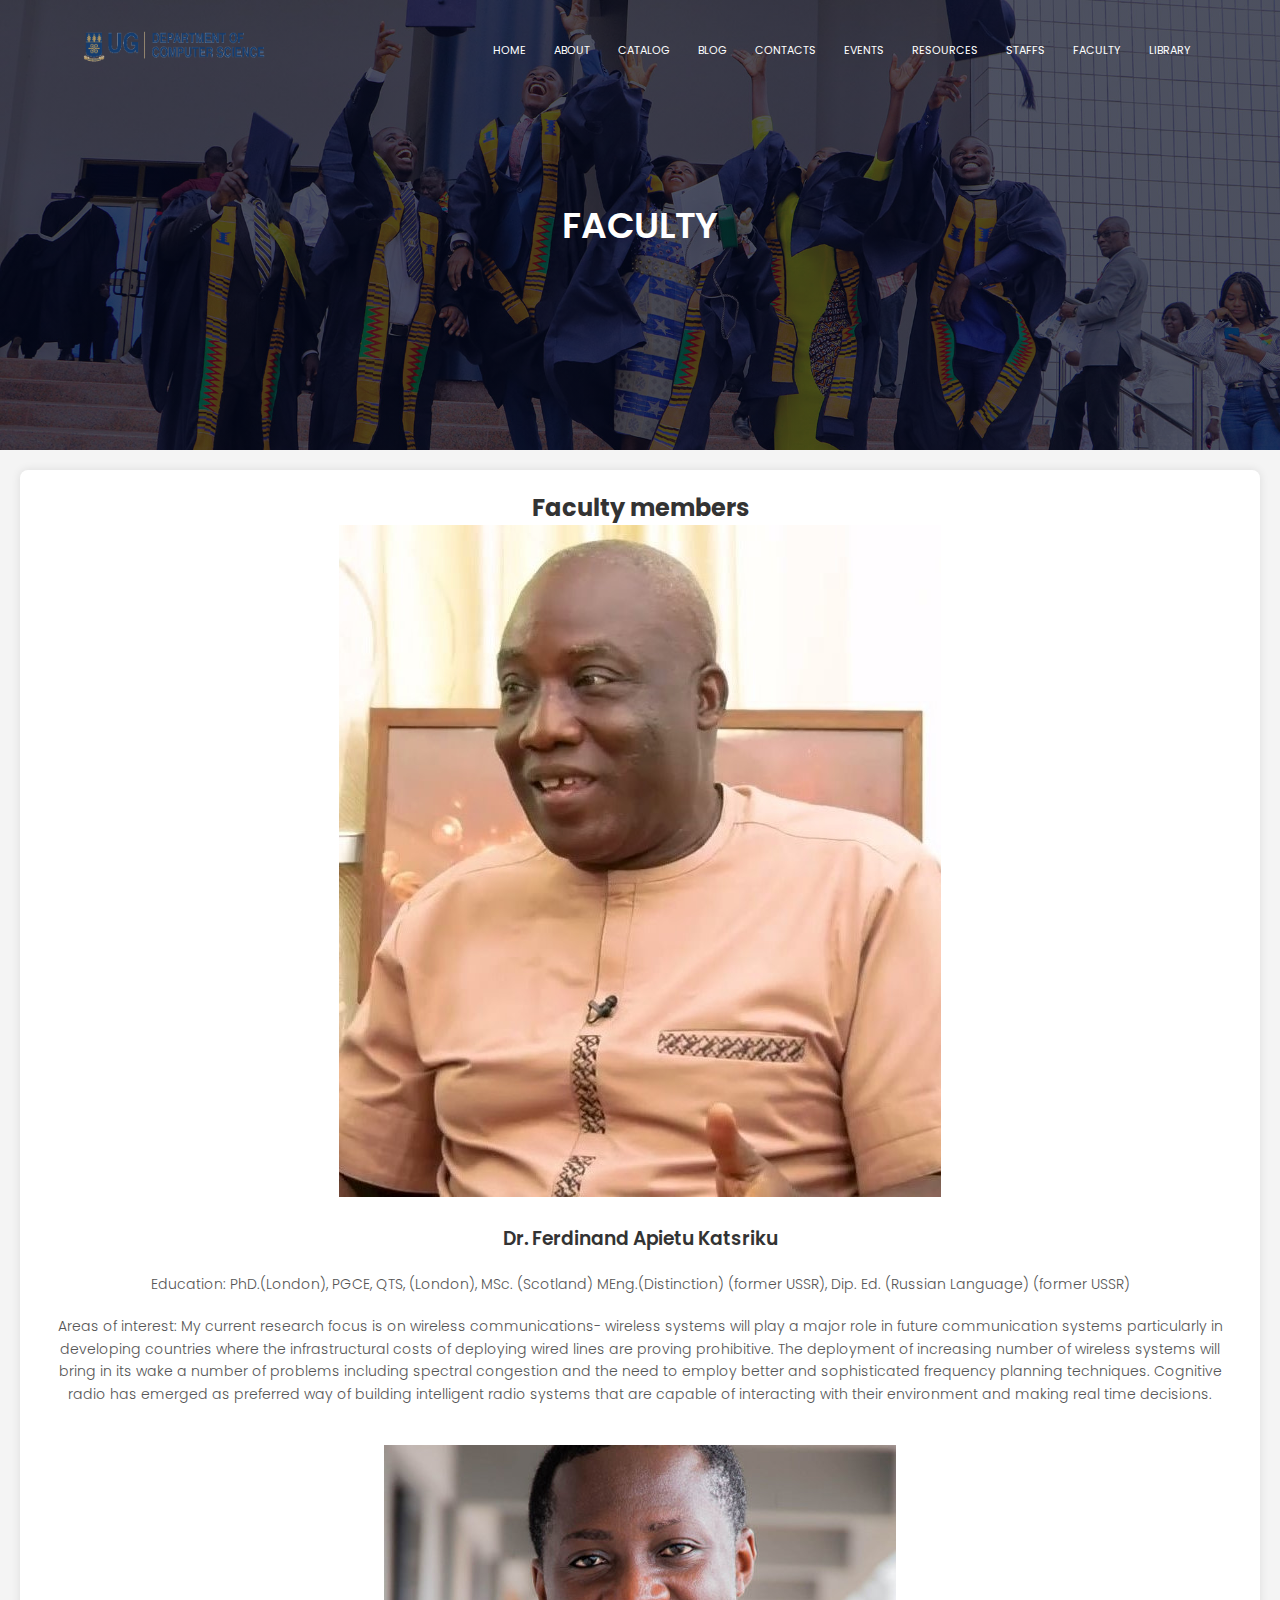
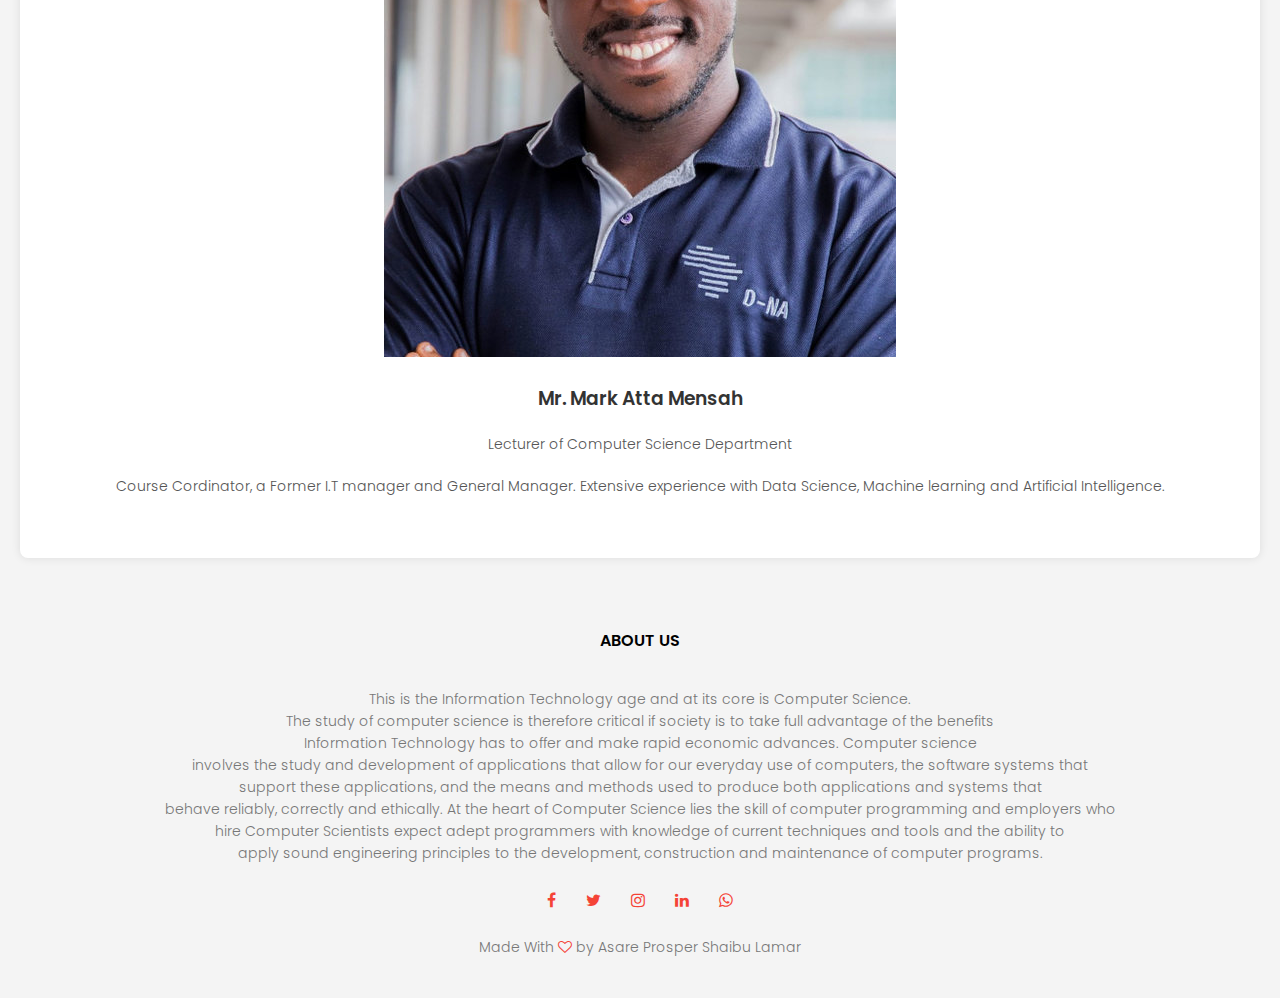
<file: faculty.html>
<!DOCTYPE html>
<html>
    <head>
        <meta name="viewport" content="with=device-width, initial-scale=1.0">
        <title>COMPUTER SCIENCE WEBSITE</title>
        <link rel="stylesheet" href="style.css">
        <link rel="preconnect" href="https://fonts.googleapis.com">
<link rel="preconnect" href="https://fonts.gstatic.com" crossorigin>
<link href="https://fonts.googleapis.com/css2?family=Poppins:wght@100;200;300;400;600;700&family=Roboto:wght@400;500;700&display=swap" rel="stylesheet">
<link rel="stylesheet" href="https://cdnjs.cloudflare.com/ajax/libs/font-awesome/4.7.0/css/font-awesome.min.css">
    </head>
    <body>
        <section class="sub-header">
            <nav>
                <a href="index.html"><img src="image/comScience_logo.png" alt="CS logo" height="40"></a>
                <div class="nav-links" id="navLinks">
                    <i class="fa fa-times" onclick="hideMenu()"></i>
                    <ul>
                        <li><a href="index.html">HOME</a></li>
                        <li><a href="about.html">ABOUT</a></li>
                        <li><a href="Catalog.html">CATALOG</a></li>
                        <li><a href="Blog.html">BLOG</a></li>
                        <li><a href="contacts.html">CONTACTS</a></li>
                        <li><a href="events.html">EVENTS</a></li>
                        <li><a href="resources.html">RESOURCES</a></li>
                        <li><a href="staffs.html">STAFFS</a></li>
                        <li><a href="faculty.html">FACULTY</a></li>
                        <li><a href="library.html">LIBRARY</a></li>
                    </ul>
                </div>
                <i class="fa fa-bars" onclick="showMenu()"></i>
            </nav>
           <h1>FACULTY</h1>
        </section>

        <section class="content">
            <h2>Faculty members</h2>

            <div class="faculty-member">
                <img src="image/maxresdefault (1).jpg" alt="Professor 2">
                <h3>Dr. Ferdinand Apietu Katsriku</h3>
                <p>Education: 
                    PhD.(London), PGCE, QTS, (London), MSc. (Scotland) MEng.(Distinction) (former USSR), Dip. Ed. (Russian Language) (former USSR)</p>
                <p>Areas of interest: 
                    My current research focus is on wireless communications- wireless systems will play a major role in future communication systems particularly in developing countries where the infrastructural costs of deploying wired lines are proving prohibitive. The deployment of increasing number of wireless systems will bring in its wake a number of problems including spectral congestion and the need to employ better and sophisticated frequency planning techniques. Cognitive radio has emerged as preferred way of building intelligent radio systems that are capable of interacting with their environment and making real time decisions.</p>
            </div>
    
            <div class="faculty-member">
                <img src="image/Mark-Mensah-3.jpg" alt="Assistant Lecturer">
                <h3>Mr. Mark Atta Mensah</h3>
                <p>Lecturer of Computer Science Department</p>
                <p>Course Cordinator, a Former I.T manager and General Manager. Extensive experience with Data Science, Machine learning and Artificial Intelligence.</p>
            </div>
    
           
    
        </section>

        </section>
 

    

    <!-----------footer------------->

    <section class="footer">
        <h4>ABOUT US</h4>
        <p>This is the Information Technology age and at its core is Computer Science. 
            <br>The study of computer science is therefore critical if society is to take full advantage of the benefits 
            <br>Information Technology has to offer and make rapid economic advances. 
            Computer science <br>involves the study and development of applications that allow for our everyday use of computers, 
            the software systems that <br>support these applications, and the means and methods used to produce both applications and systems that <br>behave reliably, correctly and ethically. 
            At the heart of Computer Science lies the skill of computer programming and employers who <br>hire Computer Scientists expect adept programmers 
            with knowledge of current techniques and tools and the ability to<br> apply sound engineering principles to the development,
             construction and maintenance of computer programs.</p>
   <div class="icons">
    <i class="fa fa-facebook"></i>
    <i class="fa fa-twitter"></i>
    <i class="fa fa-instagram"></i>
    <i class="fa fa-linkedin"></i>
    <i class="fa fa-whatsapp"></i>
   </div>
   <p>Made With <i class="fa fa-heart-o"></i> by Asare Prosper Shaibu Lamar</p>
   </section>



    </section>









<!------------Javascript for Toggle Menu---------->
        <script>

            var navLinks = document.getElementById("navLinks");
            function showMenu(){
                navLinks.style.right = "0";
            }
            function hideMenu(){
                navLinks.style.right = "-200px";
            }
        </script>


    </body>
</html>
</file>
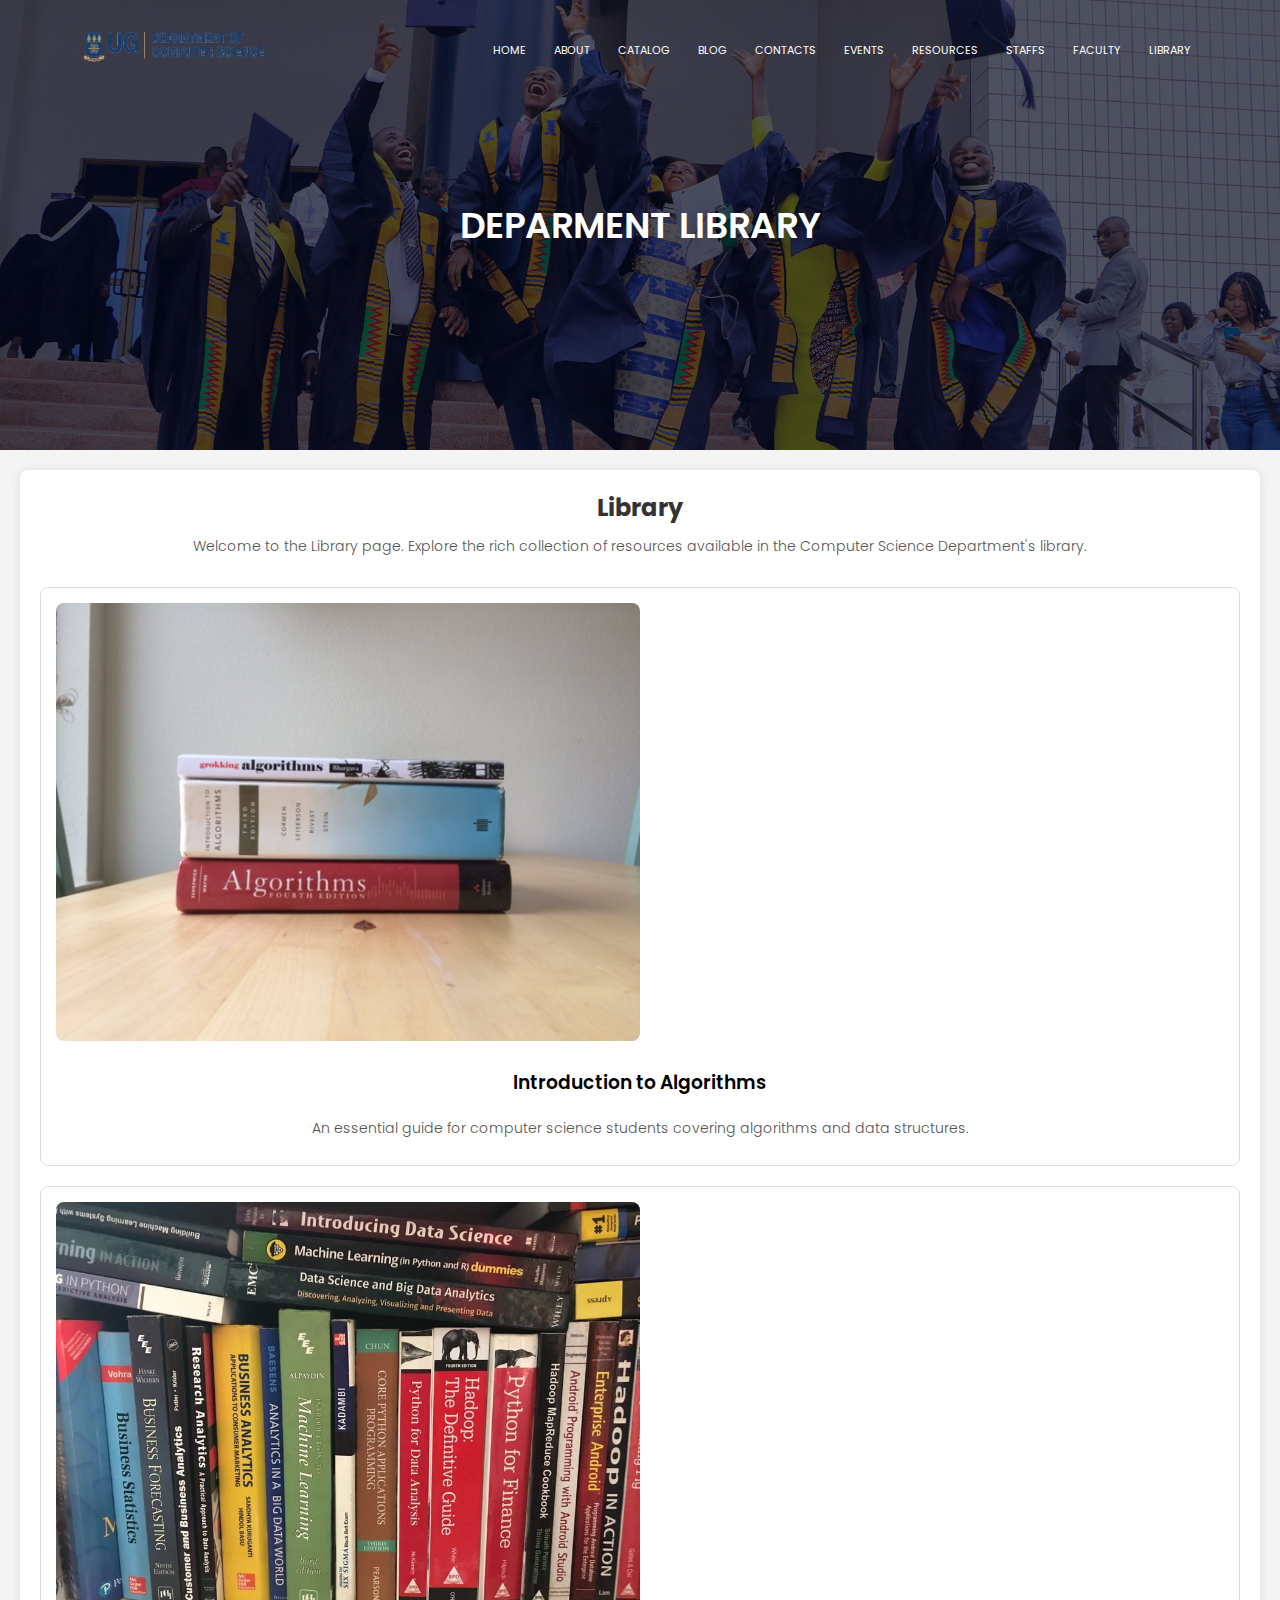
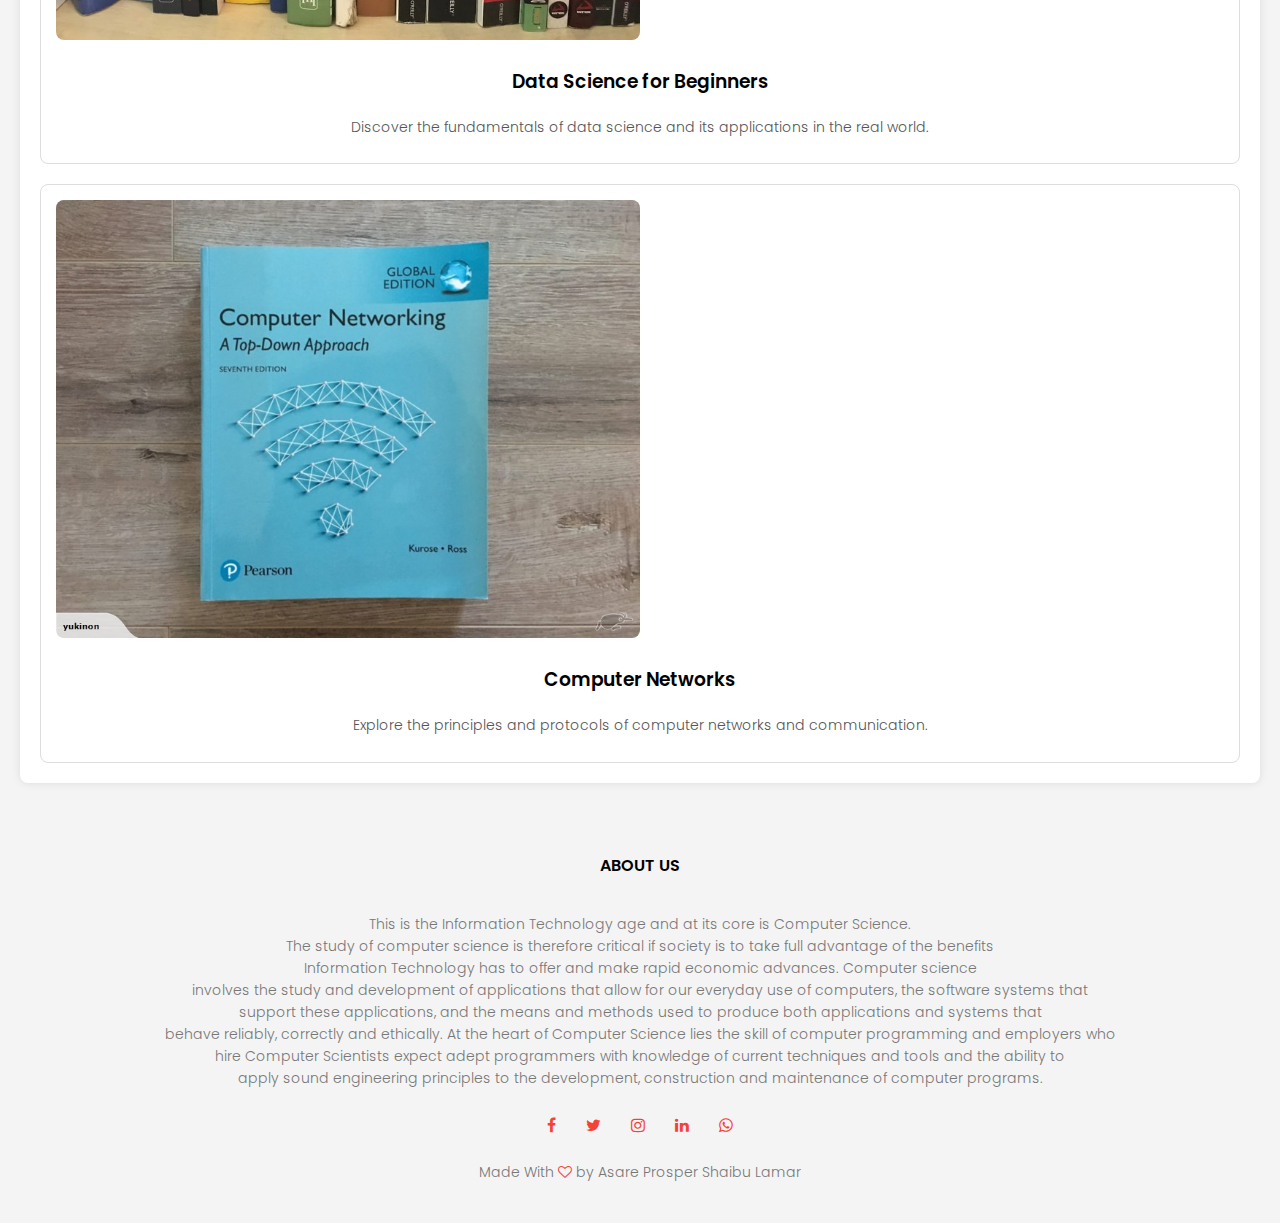
<file: library.html>
<!DOCTYPE html>
<html>
    <head>
        <meta name="viewport" content="with=device-width, initial-scale=1.0">
        <title>COMPUTER SCIENCE WEBSITE</title>
        <link rel="stylesheet" href="style.css">
        <link rel="preconnect" href="https://fonts.googleapis.com">
<link rel="preconnect" href="https://fonts.gstatic.com" crossorigin>
<link href="https://fonts.googleapis.com/css2?family=Poppins:wght@100;200;300;400;600;700&family=Roboto:wght@400;500;700&display=swap" rel="stylesheet">
<link rel="stylesheet" href="https://cdnjs.cloudflare.com/ajax/libs/font-awesome/4.7.0/css/font-awesome.min.css">
    </head>
    <body>
        <section class="sub-header">
            <nav>
                <a href="index.html"><img src="image/comScience_logo.png" alt="CS logo" height="40"></a>
                <div class="nav-links" id="navLinks">
                    <i class="fa fa-times" onclick="hideMenu()"></i>
                    <ul>
                        <li><a href="index.html">HOME</a></li>
                        <li><a href="about.html">ABOUT</a></li>
                        <li><a href="Catalog.html">CATALOG</a></li>
                        <li><a href="Blog.html">BLOG</a></li>
                        <li><a href="contacts.html">CONTACTS</a></li>
                        <li><a href="events.html">EVENTS</a></li>
                        <li><a href="resources.html">RESOURCES</a></li>
                        <li><a href="staffs.html">STAFFS</a></li>
                        <li><a href="faculty.html">FACULTY</a></li>
                        <li><a href="library.html">LIBRARY</a></li>
                    </ul>
                </div>
                <i class="fa fa-bars" onclick="showMenu()"></i>
            </nav>
           <h1>DEPARMENT LIBRARY</h1>
        </section>
        
    <section class="content">
        <h2>Library</h2>
        <p>Welcome to the Library page. Explore the rich collection of resources available in the Computer Science Department's library.</p>

        <div class="book">
            <img src="image/0_PwP97t4muW3vfkV5.png" alt="Book 1">
            <h3>Introduction to Algorithms</h3>
            <p>An essential guide for computer science students covering algorithms and data structures.</p>
        </div>

        <div class="book">
            <img src="image/data-science-books.jpg" alt="Book 2">
            <h3>Data Science for Beginners</h3>
            <p>Discover the fundamentals of data science and its applications in the real world.</p>
        </div>

        <div class="book">
            <img src="image/computer networking.jpg" alt="Book 3">
            <h3>Computer Networks</h3>
            <p>Explore the principles and protocols of computer networks and communication.</p>
        </div>
    </section>


       
        
        </section>
 

    

    <!-----------footer------------->

    <section class="footer">
        <h4>ABOUT US</h4>
        <p>This is the Information Technology age and at its core is Computer Science. 
            <br>The study of computer science is therefore critical if society is to take full advantage of the benefits 
            <br>Information Technology has to offer and make rapid economic advances. 
            Computer science <br>involves the study and development of applications that allow for our everyday use of computers, 
            the software systems that <br>support these applications, and the means and methods used to produce both applications and systems that <br>behave reliably, correctly and ethically. 
            At the heart of Computer Science lies the skill of computer programming and employers who <br>hire Computer Scientists expect adept programmers 
            with knowledge of current techniques and tools and the ability to<br> apply sound engineering principles to the development,
             construction and maintenance of computer programs.</p>
   <div class="icons">
    <i class="fa fa-facebook"></i>
    <i class="fa fa-twitter"></i>
    <i class="fa fa-instagram"></i>
    <i class="fa fa-linkedin"></i>
    <i class="fa fa-whatsapp"></i>
   </div>
   <p>Made With <i class="fa fa-heart-o"></i> by Asare Prosper Shaibu Lamar</p>
   </section>



    </section>









<!------------Javascript for Toggle Menu---------->
        <script>

            var navLinks = document.getElementById("navLinks");
            function showMenu(){
                navLinks.style.right = "0";
            }
            function hideMenu(){
                navLinks.style.right = "-200px";
            }
        </script>


    </body>
</html>
</file>
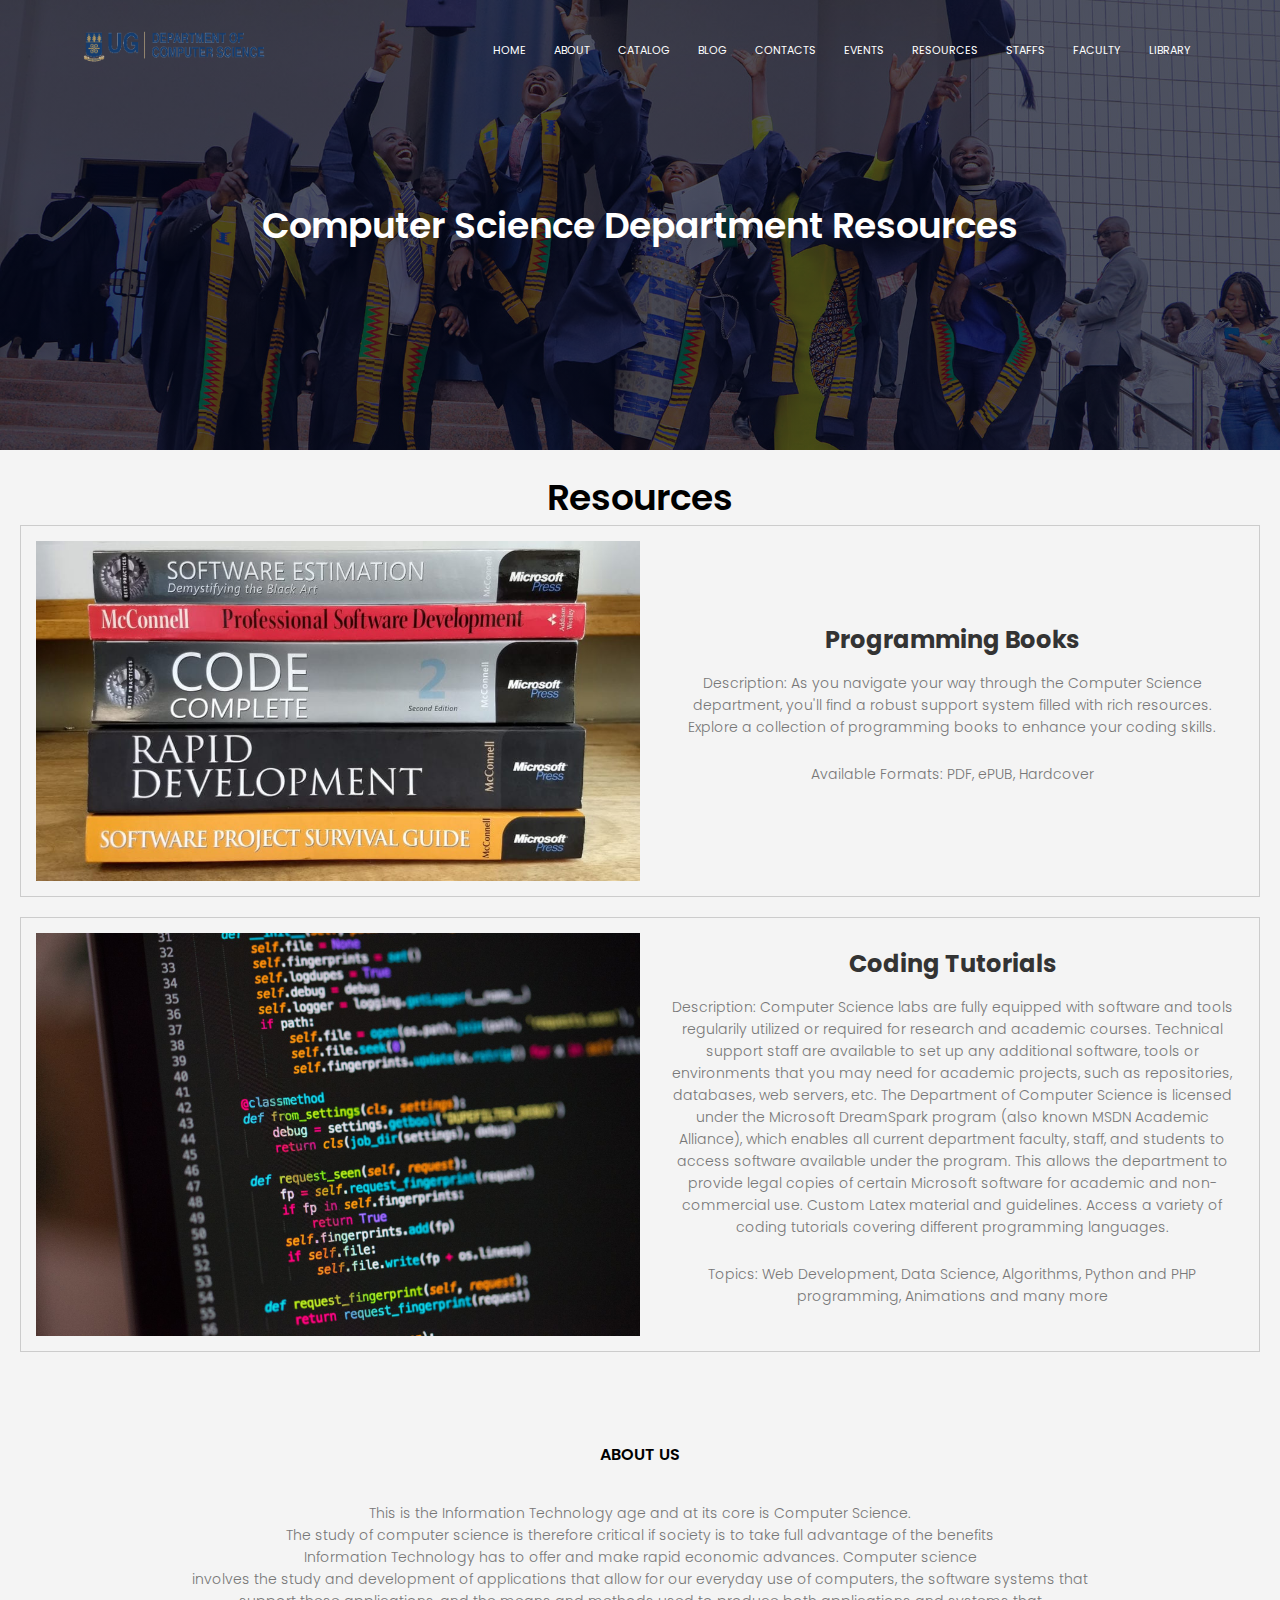
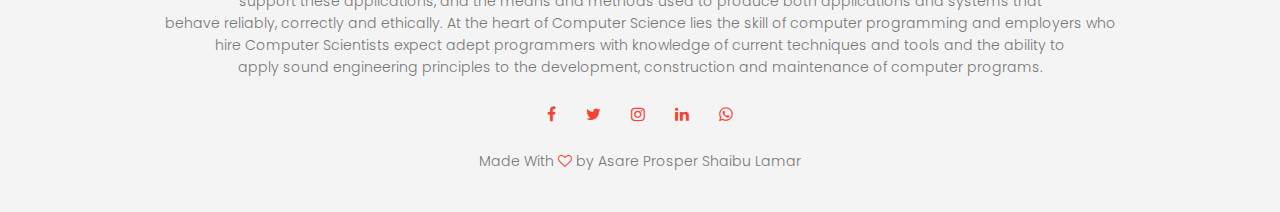
<file: resources.html>
<!DOCTYPE html>
<html>
    <head>
        <meta name="viewport" content="with=device-width, initial-scale=1.0">
        <title>COMPUTER SCIENCE WEBSITE</title>
        <link rel="stylesheet" href="style.css">
        <link rel="preconnect" href="https://fonts.googleapis.com">
<link rel="preconnect" href="https://fonts.gstatic.com" crossorigin>
<link href="https://fonts.googleapis.com/css2?family=Poppins:wght@100;200;300;400;600;700&family=Roboto:wght@400;500;700&display=swap" rel="stylesheet">
<link rel="stylesheet" href="https://cdnjs.cloudflare.com/ajax/libs/font-awesome/4.7.0/css/font-awesome.min.css">
    </head>
    <body>
        <section class="sub-header">
            <nav>
                <a href="index.html"><img src="image/comScience_logo.png" alt="CS logo" height="40"></a>
                <div class="nav-links" id="navLinks">
                    <i class="fa fa-times" onclick="hideMenu()"></i>
                    <ul>
                        <li><a href="index.html">HOME</a></li>
                        <li><a href="about.html">ABOUT</a></li>
                        <li><a href="Catalog.html">CATALOG</a></li>
                        <li><a href="Blog.html">BLOG</a></li>
                        <li><a href="contacts.html">CONTACTS</a></li>
                        <li><a href="events.html">EVENTS</a></li>
                        <li><a href="resources.html">RESOURCES</a></li>
                        <li><a href="staffs.html">STAFFS</a></li>
                        <li><a href="faculty.html">FACULTY</a></li>
                        <li><a href="library.html">LIBRARY</a></li>
                    </ul>
                </div>
                <i class="fa fa-bars" onclick="showMenu()"></i>
            </nav>
           <h1>Computer Science Department Resources</h1>
        </section>

        
    <!-- Content for the Resources page -->
    <main>
        <h1>Resources</h1>

        <section class="resource">
            <img src="image/Code-complete-1024x576.jpg" alt="Programming Books Image">
            <div class="resource-details">
                <h2>Programming Books</h2>
                <p>Description: As you navigate your way through the Computer Science department, you'll find a robust support system filled with rich resources. Explore a collection of programming books to enhance your coding skills.</p>
                <p>Available Formats: PDF, ePUB, Hardcover</p>
            </div>
        </section>

        <section class="resource">
            <img src="image/chris-ried-ieic5Tq8YMk-unsplash.jpg" alt="Coding Tutorials Image">
            <div class="resource-details">
                <h2>Coding Tutorials</h2>
                <p>Description: Computer Science labs are fully equipped with software and tools regularily utilized or required for research and academic courses.
                    Technical support staff are available to set up any additional software, tools or environments that you may need for academic projects, such as repositories, databases, web servers, etc.
                    The Department of Computer Science is licensed under the Microsoft DreamSpark program (also known MSDN Academic Alliance), which enables all current department faculty, staff, and students to access software available under the program. This allows the department to provide legal copies of certain Microsoft software for academic and non-commercial use.
                    Custom Latex material and guidelines. Access a variety of coding tutorials covering different programming languages.</p>
                <p>Topics: Web Development, Data Science, Algorithms, Python and PHP programming, Animations and many more</p>
            </div>
        </section>


    </main>


       

    <!-----------footer------------->

    <section class="footer">
        <h4>ABOUT US</h4>
        <p>This is the Information Technology age and at its core is Computer Science. 
            <br>The study of computer science is therefore critical if society is to take full advantage of the benefits 
            <br>Information Technology has to offer and make rapid economic advances. 
            Computer science <br>involves the study and development of applications that allow for our everyday use of computers, 
            the software systems that <br>support these applications, and the means and methods used to produce both applications and systems that <br>behave reliably, correctly and ethically. 
            At the heart of Computer Science lies the skill of computer programming and employers who <br>hire Computer Scientists expect adept programmers 
            with knowledge of current techniques and tools and the ability to<br> apply sound engineering principles to the development,
             construction and maintenance of computer programs.</p>
   <div class="icons">
    <i class="fa fa-facebook"></i>
    <i class="fa fa-twitter"></i>
    <i class="fa fa-instagram"></i>
    <i class="fa fa-linkedin"></i>
    <i class="fa fa-whatsapp"></i>
   </div>
   <p>Made With <i class="fa fa-heart-o"></i> by Asare Prosper Shaibu Lamar</p>
   </section>



    </section>









<!------------Javascript for Toggle Menu---------->
        <script>

            var navLinks = document.getElementById("navLinks");
            function showMenu(){
                navLinks.style.right = "0";
            }
            function hideMenu(){
                navLinks.style.right = "-200px";
            }
        </script>


    </body>
</html>
</file>
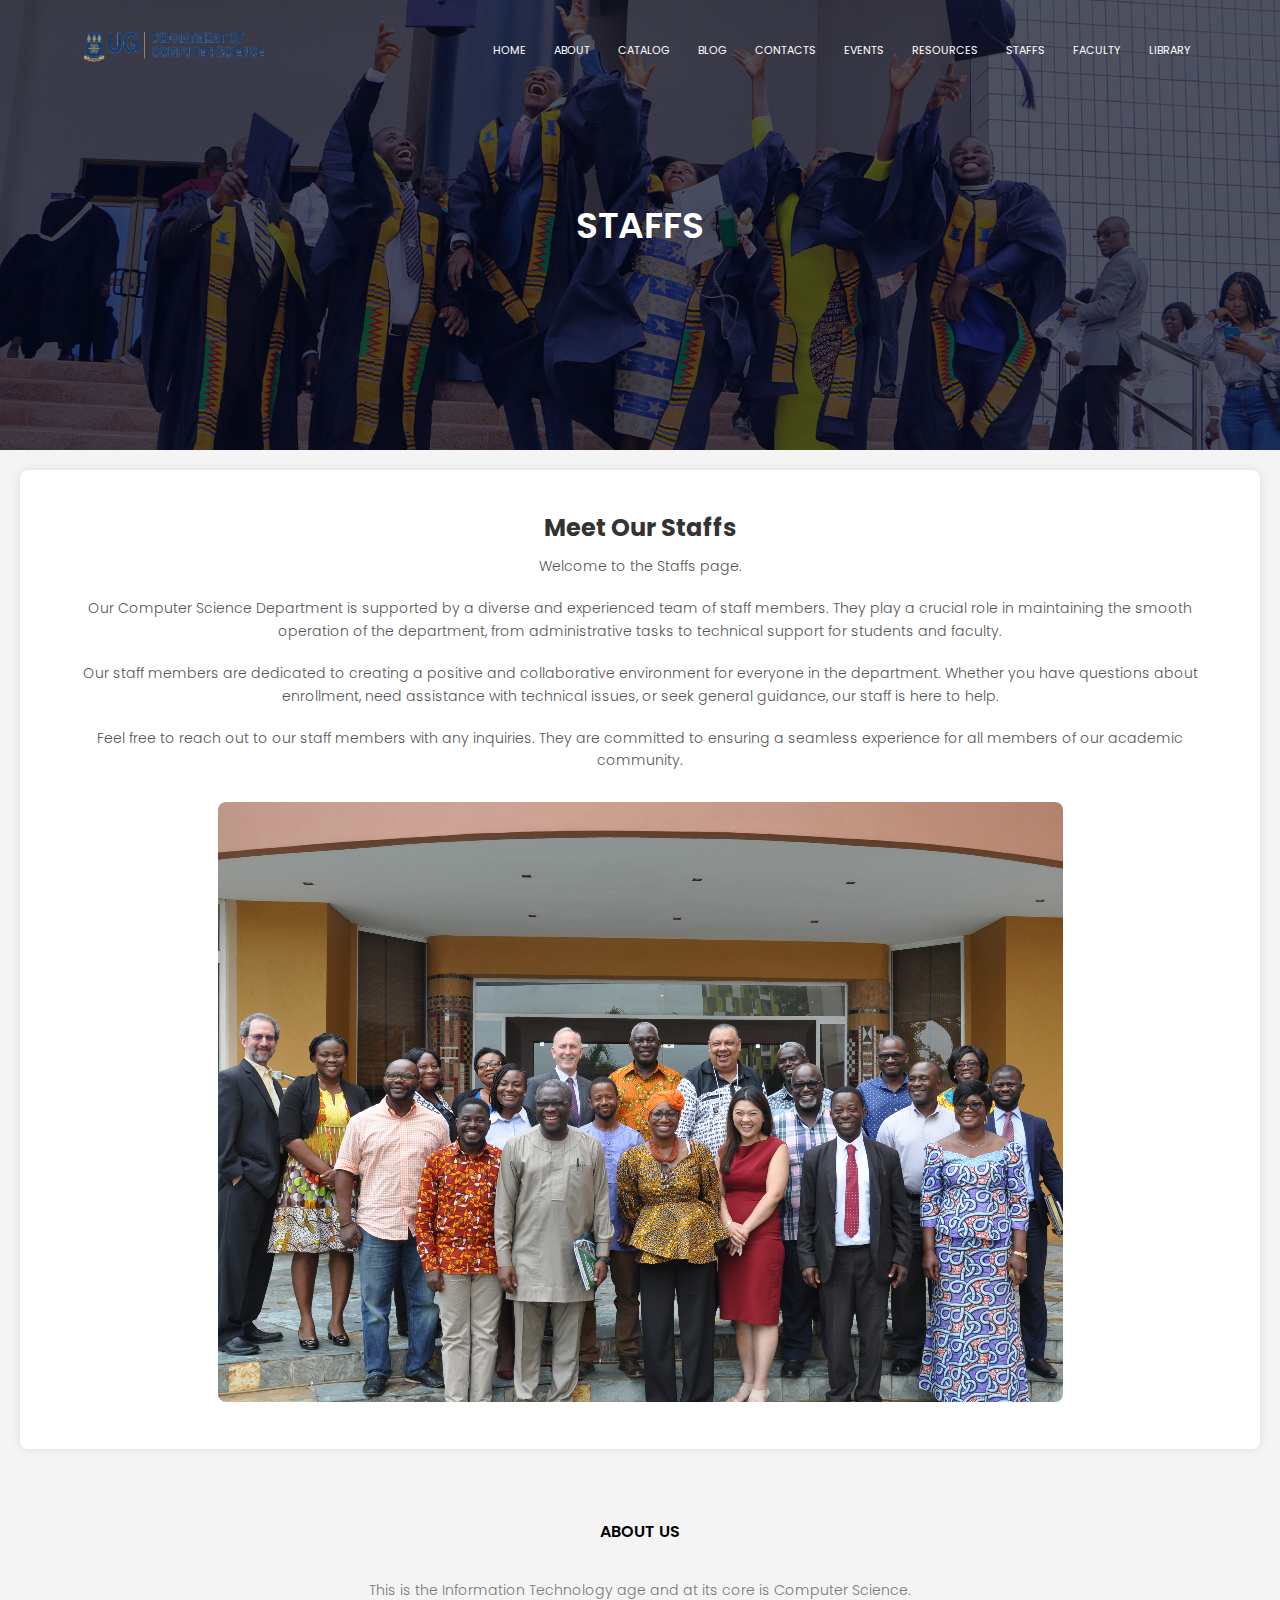
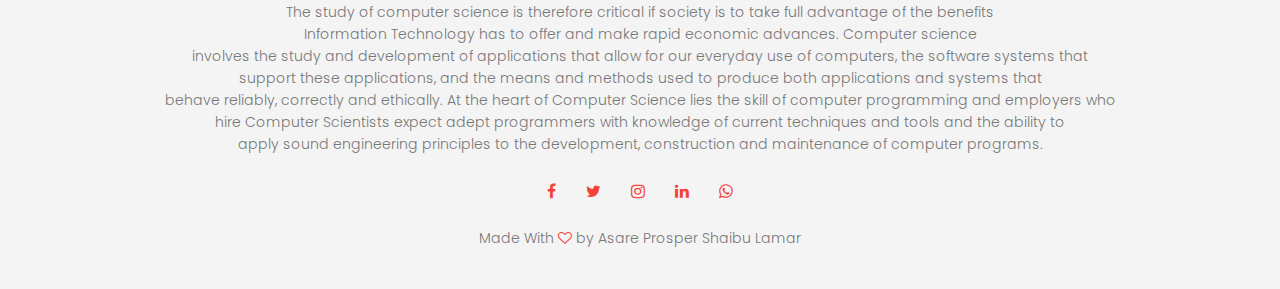
<file: staffs.html>
<!DOCTYPE html>
<html>
    <head>
        <meta name="viewport" content="with=device-width, initial-scale=1.0">
        <title>COMPUTER SCIENCE WEBSITE</title>
        <link rel="stylesheet" href="style.css">
        <link rel="preconnect" href="https://fonts.googleapis.com">
<link rel="preconnect" href="https://fonts.gstatic.com" crossorigin>
<link href="https://fonts.googleapis.com/css2?family=Poppins:wght@100;200;300;400;600;700&family=Roboto:wght@400;500;700&display=swap" rel="stylesheet">
<link rel="stylesheet" href="https://cdnjs.cloudflare.com/ajax/libs/font-awesome/4.7.0/css/font-awesome.min.css">
    </head>
    <body>
        <section class="sub-header">
            <nav>
                <a href="index.html"><img src="image/comScience_logo.png" alt="CS logo" height="40"></a>
                <div class="nav-links" id="navLinks">
                    <i class="fa fa-times" onclick="hideMenu()"></i>
                    <ul>
                        <li><a href="index.html">HOME</a></li>
                        <li><a href="about.html">ABOUT</a></li>
                        <li><a href="Catalog.html">CATALOG</a></li>
                        <li><a href="Blog.html">BLOG</a></li>
                        <li><a href="contacts.html">CONTACTS</a></li>
                        <li><a href="events.html">EVENTS</a></li>
                        <li><a href="resources.html">RESOURCES</a></li>
                        <li><a href="staffs.html">STAFFS</a></li>
                        <li><a href="faculty.html">FACULTY</a></li>
                        <li><a href="library.html">LIBRARY</a></li>
                    </ul>
                </div>
                <i class="fa fa-bars" onclick="showMenu()"></i>
            </nav>
            <h1>STAFFS</h1>
         </section>
          
            


            <section class="staffs">

                <main>
                    <section>
                        <h2>Meet Our Staffs</h2>
                        <p>Welcome to the Staffs page.</p>
                        <p>Our Computer Science Department is supported by a diverse and experienced team of staff members. They play a crucial role in maintaining the smooth operation of the department, from administrative tasks to technical support for students and faculty.</p>
                        <p>Our staff members are dedicated to creating a positive and collaborative environment for everyone in the department. Whether you have questions about enrollment, need assistance with technical issues, or seek general guidance, our staff is here to help.</p>
                        <p>Feel free to reach out to our staff members with any inquiries. They are committed to ensuring a seamless experience for all members of our academic community.</p>
                    </section>
                    <img src="image/57849.png" alt="Staff Image">
                   
                </main>
    
            </section>
            

    

    <!-----------footer------------->

    <section class="footer">
        <h4>ABOUT US</h4>
        <p>This is the Information Technology age and at its core is Computer Science. 
            <br>The study of computer science is therefore critical if society is to take full advantage of the benefits 
            <br>Information Technology has to offer and make rapid economic advances. 
            Computer science <br>involves the study and development of applications that allow for our everyday use of computers, 
            the software systems that <br>support these applications, and the means and methods used to produce both applications and systems that <br>behave reliably, correctly and ethically. 
            At the heart of Computer Science lies the skill of computer programming and employers who <br>hire Computer Scientists expect adept programmers 
            with knowledge of current techniques and tools and the ability to<br> apply sound engineering principles to the development,
             construction and maintenance of computer programs.</p>
   <div class="icons">
    <i class="fa fa-facebook"></i>
    <i class="fa fa-twitter"></i>
    <i class="fa fa-instagram"></i>
    <i class="fa fa-linkedin"></i>
    <i class="fa fa-whatsapp"></i>
   </div>
   <p>Made With <i class="fa fa-heart-o"></i> by Asare Prosper Shaibu Lamar</p>
   </section>



    </section>









<!------------Javascript for Toggle Menu---------->
        <script>

            var navLinks = document.getElementById("navLinks");
            function showMenu(){
                navLinks.style.right = "0";
            }
            function hideMenu(){
                navLinks.style.right = "-200px";
            }
        </script>


    </body>
</html>
</file>
<file: style.css>
*{
    margin: 0;
    padding: 0;
    font-family:'Poppins', sans-serif;
}
.header{
    min-height: 100vh;
    width: 100%;
    background-image: linear-gradient(rgba(4,9,30,0.7),rgba(4,9,30,0.7)),url(image/background2.jpg);
    background-position: center;
    background-size: cover;
    position: relative;
}
nav{
    display: flex;
    padding: 2% 6%;
    justify-content: space-between;
    align-items: center;
}
nav img{
    width: 200px;
}
.nav-links{
    flex: 1;
    text-align: right;
}
.nav-links ul li{
    list-style: none;
    display: inline-block;
    padding: 8px 12px;
    position: relative;
}
.nav-links ul li a{
    color: white;
    text-decoration: none;
    font-size: 11px;
}
.nav-links ul li::after{
    content: '';
    width: 0%;
    height: 2px;
    background: aqua;
    display: block;
    margin: auto;
    transition: 0.5s;
}
.nav-links ul li:hover::after{
    width: 100%;
}
.text-box{
    width: 90%;
    color: #fff;
    position: absolute;
    top: 50%;
    left: 50%; 
    transform: translate(-50%,-50%);
    text-align: center;
}
.text-box h1{
    font-size: 30px;
}
.text-box p{
    margin: 10px 0 40px;
    font-size: 14px;
    color: #fff; 
}
.hero-btn{
    display: inline-block;
    text-decoration: none;
    color: #fff;
    border: 1px solid #fff; 
    padding: 12px 34px;
    font-size: 13px;
    background: transparent;
    position: relative;
    cursor: pointer;
}
.hero-btn:hover{
    border: 1px solid blue;  
    background: aqua;
    transition: 1s;
}

nav .fa{
    display: none;
}
@media(max-width: 700px){
    .text-box h1{
        font-size: 20px;
    }
    .nav-links ul li{
        display: block;
    }
    .nav-links{
        position: absolute;
        background: rgb(12, 12, 34);
        height: 100vh;
        width: 200px;
        top: 0;
        right: -200px;
        text-align: left;
        z-index: 2; 
        transition: 1s;
    }
    nav .fa{
        display: block;
        color: #fff;
        margin: 10px;
        font-size: 22px;
        cursor: pointer;
    }
    .nav-links ul{
        padding: 30px;
    }
}

/*-------course------*/
.course{
    width: 80%;
    margin: auto;
    text-align: center;
    padding-top: 100px;
}
h1{
    font-size: 36px;
    font-weight: 600;
}
p{
    color: #777;
    font-size: 14px;
    font-weight: 300;
    line-height: 22px;
    padding: 10px;
}
.row{
    margin-top: 5%;
    display: flex;
    justify-content: space-between;
}
.course-col{
    flex-basis: 31%;
    background: aqua;
    border-radius: 10px;
    margin-bottom: 5%;
    padding: 20px 12px;
    box-sizing: border-box;
}
h3{
    text-align: center;
    font-weight: 600;
    margin: 10px 0;
}
.course-col:hover{
    box-shadow: 0 0 20px 0px rgba(0, 0, 0, 0.2);
}
@media(max-width: 700px){
    .row{
        flex-direction: column;
    }
}
/*------ department ---------*/

.department{
    width: 80%;
    margin: auto;
    text-align: center;
    padding-top: 50px;
}
.department-col{
    flex-basis: 32%;
    border-radius: 10px;
    margin-bottom: 30px;
    position: relative;
    overflow: hidden;
    color: white;
}
.department-col img{
    width: 100%;
    display: block;
}
.layer{
    background: transparent;
    height: 100%;
    position: absolute;
    top: 0;
    left: 0;
    transition: 0.5s;
}
.layer:hover{
    background: rgba(226, 0, 0, 0.7);
} 
.layer h3{
    width: 100%;
    font-weight: 500;
    color: #fff;
    font-size: 20px;
    top: 0;
    left: 50%;
    transform: translateX(-50%);
    position: relative;
    transition: 1s;
    opacity: 0;
}
.layer:hover h3{
    top: 49%;
    opacity: 1;
}
/*-------------facilities-------------*/
.facilities{
    width: 80%;
    margin: auto;
    text-align: center;
    padding-top: 100px;
}
.facilities-col{
    flex-basis: 31%;
    border-radius: 10px;
    margin-bottom: 5%;
    text-align: left;
}
.facilities-col img{
    width: 100%;
    border-radius: 10px;
}
.facilities-col p{
    padding: 0;
}
.facilities-col h3{
    margin-top: 16px;
    margin-bottom: 15px;
    text-align: left;   
}

/*---------------testimonial--------------*/

.testimonial{
    width: 80%;
    margin: auto;
    padding-top: 100px;
    text-align: center;
}
.testimonial-col{
    flex-basis: 44%;
    border-radius: 10px;
    margin-bottom: 5%;
    text-align: left;
    background: aqua;
    padding: 25px;
    cursor: pointer;
    display: flex;
}
.testimonial-col img{
    height: 40px;
    margin-left: 5px;
    margin-right: 30px;
    border-radius: 50%;
}
.testimonial-col p{
    padding: 0;
}
.testimonial-col h3{
margin-top: 15px;
text-align: left;
} 
.testimonial-col .fa{
    color: red;
}
@media(max-width: 700px){
    .testimonial-col img{
        margin-left: 0px;
        margin-right: 15px;
    }
}

/*-----------------Call to action--------*/
.cta{
    margin: 100px auto;
    width: 80%;
    background-image: linear-gradient(rgba(0,0,0,0.7),rgba(0,0,0,0.7)),url(image/pexels-photo-9287491.jpeg);
    background-position: center;
    background-size: cover;
    border-radius: 10px;
    text-align: center;
    padding: 100px 0; 
}
.cta h1{
    color: #fff;
    margin-bottom: 40px;
    padding: 0;
}

@media(max-width: 700px){
    .cta h1{
        font-size: 24px;    
    }
}

/*-----------------footer----------------*/

.footer{
    width: 100%;
    text-align: center;
    padding: 30px 0;  
}

.footer h4{
    margin-bottom: 25px;
    margin-top: 20px;
    font-weight: 600;
}
.icons .fa{
    color: #f44336;
    margin: 0 13px;
    cursor: pointer;
    padding: 18px 0;
}
.fa-heart-o{
    color: #f44336;
}

/*--------------about us page------------*/

.sub-header{
    height: 50vh;
    width: 100%;
    background-image: linear-gradient(rgba(4,9,30,0.7),rgba(4,9,30,0.7)),url(image/graduation-3.jpg);
    background-position: center;
    background-size: cover;
    text-align: center;
    color: #fff; 
}
.sub-header h1{
    margin-top: 100px;
}

.about-us{
    width: 80%;
    margin: auto;
    padding-top: 80px;
    padding-bottom: 50px;
}
.about-col{
    flex-basis: 48%;
    padding: 30px 2px;
}
.about-col img{
    width: 100%;
    flex: auto;
}
.about-col h1{
    padding-top: 0;
}
.about-col p{
    padding: 15px 0 25px;
}
.blue-btn{
    border: 1px solid blue;
    background: transparent;
    color: blue;
}
.blue-btn:hover{
    color: blue;
}

/*------------blog-content-------------*/
.blog-content{
    width: 80%;
    margin: auto;
    padding: 60px 0;
}
.blog-left{
    flex-basis: 65%;
}
.blog-left img{
    width: 100%;
}
.blog-left h2{
    color: #222;
    font-weight: 600;
    margin: 30px 0;
}
.blog-left p{
    color:#999;
    padding: 0;
}

.blog-right{
    flex-basis: 32%;
}
.blog-right h3{
    background: #f44336;
    color: #fff;
    padding: 7px 0;
    font-size: 16px;
    margin-bottom: 20px;
}
.blog-right div{
    display: flex;
    align-items: center;
    justify-content: space-between;
    color: #555;
    padding: 8px;
    box-sizing: border-box;
}
.comment-box{
    border: 1px solid blue;
    margin: 50px 0;
    padding: 10px 20px;
}
.comment-box h3{
    text-align: left;
}
.comment-form input, .comment-form textarea{
    width: 100%;
    padding: 10px;
    margin: 15px 0;
    box-sizing: border-box;
    border: none;
    outline: none;
    background: #fff3ff;;
}
.comment-form button{
    margin: 10px 0;
}
@media(max-width: 700px){
    .sub-header h1{
        font-size: 24px;    
    }
}
.location{
    width: 80%;
    margin: auto;
    padding: 80px 0;
}
.location iframe{
    width: 100%;
}
.contact-us{
    width: 80%;
    margin: auto;
}
.contact-col{
    flex-basis: 48%;
    margin-bottom: 30px;
}
.contact-col div{
    display: flex;
    margin-bottom: 40px;
    align-items: center;
}
.contact-col div .fa{
    font-size: 28px;
    color: blue;
    margin: 10px;
    margin-right: 30px;
}
.contact-col div p{
    padding: 0;
}
.contact-col div h5{
    font-size: 20px;
    margin-bottom: 5px;
    color: #555;
    font-weight: 400;
}
.contact-col input, .contact-col textarea{
    width: 100%;
    padding: 15px;
    margin-bottom: 17px;
    outline: none;
    border: 1px solid #ccc;
    box-sizing: border-box;
}
/* Additional styles for the Events page */
main {
    padding: 20px;
    text-align: center;
}

.event {
    border: 1px solid #ccc;
    padding: 15px;
    margin-bottom: 20px;
    display: flex;
    align-items: center;
}

.event img {
    width: 50%;
    margin-right: 20px;
}

.event-details {
    flex: 1;
}

.event h2 {
    color: #333;
}

.event p {
    margin: 5px 0;
}

/* Style for the entire page */
body {
    background-color: #f4f4f4;
}

/* Adjustments for responsiveness */
@media screen and (max-width: 600px) {
    .event {
        flex-direction: column;
        align-items: flex-start;
    }

    .event img {
        margin-bottom: 10px;
    }
}
/* Additional styles for the Resources page */
main {
    padding: 20px;
}

.resource {
    border: 1px solid #ccc;
    padding: 15px;
    margin-bottom: 20px;
    display: flex;
    align-items: center;
}

.resource img {
    max-width: 50%;
    margin-right: 20px;
}

.resource-details {
    flex: 1;
}

.resource h2 {
    color: #333;
}

.resource p {
    margin: 5px 0;
}

/* Style for the entire page */
body {
    background-color: #f4f4f4;
}

/* Adjustments for responsiveness */
@media screen and (max-width: 700px){
    .resource {
        flex-direction: column;
        align-items: flex-start;
    }

    .resource img {
        margin-bottom: 10px;
    }
}


.staffs{
    margin: 20px;
    background-color: #fff;
    padding: 20px;
    border-radius: 8px;
    box-shadow: 0 0 10px rgba(0, 0, 0, 0.1);
}

.staffs h2{
    color: #333;
}

.staffs p{
    color: #555;
    line-height: 1.6;
}

.staffs img{
    max-width: 100%;
    height: auto;
    border-radius: 8px;
    margin-top: 20px;
}
/* Adjustments for responsiveness */
@media screen and (max-width: 700px){
    .staffs{
        flex-direction: column;
        align-items: flex-start;
    }
}



.content {
    margin: 20px;
    background-color: #fff;
    padding: 20px;
    border-radius: 8px;
    box-shadow: 0 0 10px rgba(0, 0, 0, 0.1);
}

.content h2 {
    color: #333;
    text-align: center;
}

.faculty-member {
    text-align: center;
    margin-bottom: 30px;
}

.faculty-member img {
    max-width: 100%;
    height: auto;
    margin-bottom: 10px;
}

.faculty-member h3 {
    color: #333;
}

.faculty-member p {
    color: #555;
    line-height: 1.6;
}


.content {
    margin: 20px;
    background-color: #fff;
    padding: 20px;
    border-radius: 8px;
    box-shadow: 0 0 10px rgba(0, 0, 0, 0.1);
}

.content h2 {
    color: #333;
    text-align: center;
}

.content p {
    color: #555;
    line-height: 1.6;
    text-align: center;
}

.book {
    margin-top: 20px;
    padding: 15px;
    border: 1px solid #ddd;
    border-radius: 8px;
}

.book img {
    max-width: 50%;
    height: auto;
    border-radius: 8px;
    margin-bottom: 10px;
}
</file>
